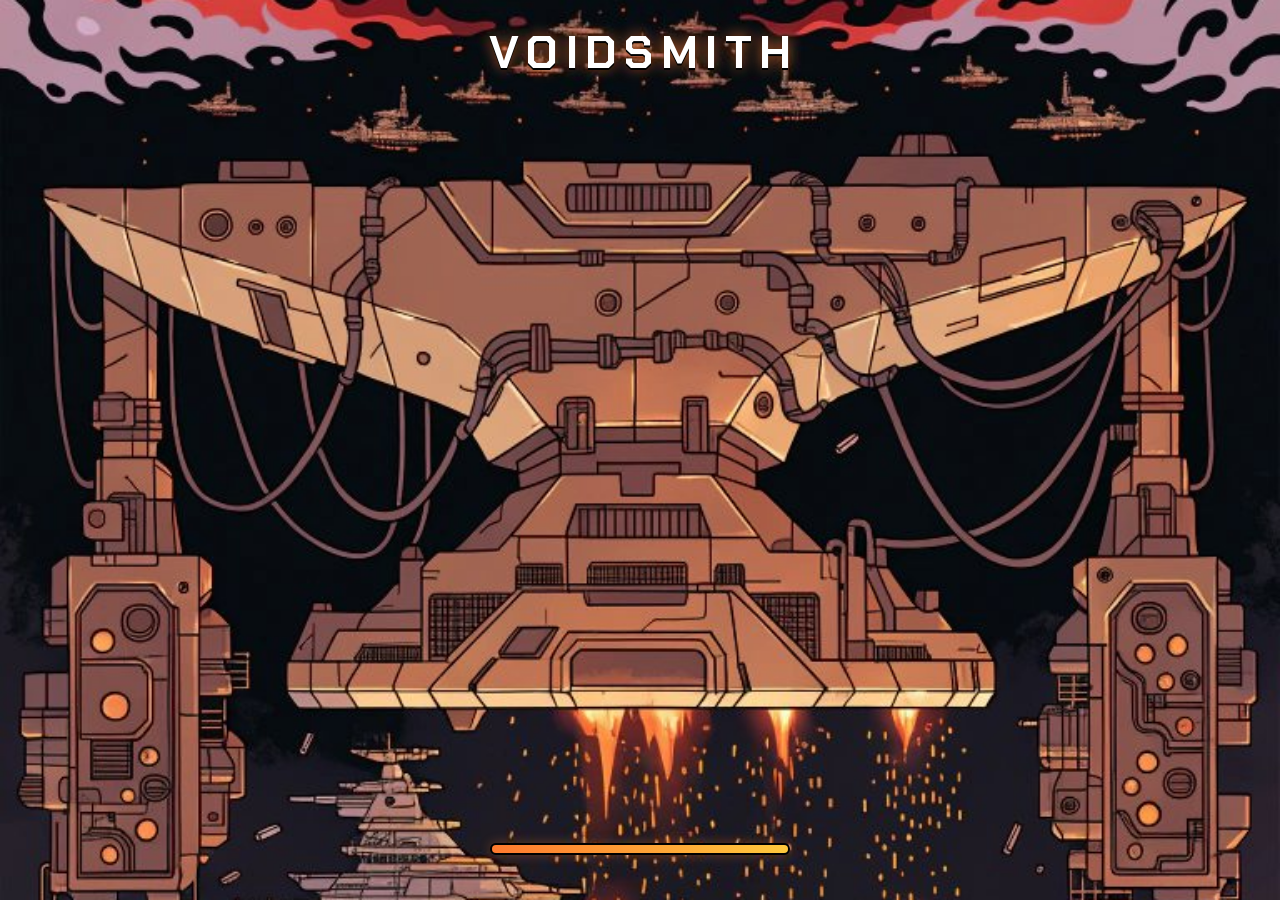
<file: index.html>
<!doctype html>
<html lang="en">
<head>
<meta charset="utf-8">
<meta name="viewport" content="width=device-width, initial-scale=1, maximum-scale=1, user-scalable=no, viewport-fit=cover">
<meta name="theme-color" content="#06080b">
<meta name="mobile-web-app-capable" content="yes">
<title>Voidsmith</title>
<link rel="manifest" href="manifest.json">
<link rel="icon" type="image/png" href="icons/favicon-64.png">
<link rel="apple-touch-icon" href="icons/apple-touch-icon.png">
<link rel="stylesheet" href="fonts.css">
<link rel="stylesheet" href="styles.css">
<link rel="stylesheet" href="theme.css">
<style>
#splash{position:fixed;inset:0;z-index:99999;background:#0b0810 url(assets/ui/loading.jpg) center/cover no-repeat;transition:opacity .5s ease;display:flex;flex-direction:column;align-items:center;justify-content:space-between;padding:calc(env(safe-area-inset-top) + 3.2vh) 0 calc(env(safe-area-inset-bottom) + 5vh)}
#splash.out{opacity:0;pointer-events:none}
#splash h1{margin:0;font:700 clamp(30px,10vw,46px)/1 'Chakra Petch',system-ui,sans-serif;letter-spacing:.16em;color:#fff;text-shadow:0 2px 0 #000,0 0 14px #ff7a2fcc,0 0 3px #000;padding-left:.16em}
#splash .ld{width:min(62vw,300px);height:12px;border-radius:7px;border:2px solid #000;background:#000a;overflow:hidden;box-shadow:0 0 12px #ff7a2f55}
#splash .ld i{display:block;height:100%;width:0;background:linear-gradient(90deg,#ff7a2f,#ffc83d);animation:ldfill 1.25s cubic-bezier(.3,.1,.3,1) forwards}
@keyframes ldfill{to{width:100%}}
</style>
</head>
<body>
<div id="splash" aria-hidden="true"><h1>VOIDSMITH</h1><div class="ld"><i></i></div></div>
<div id="app">
  <header>
    <button class="who" data-act="profile" data-v="main" aria-label="Profile"><div class="avatar" id="avatar"></div>
      <div class="wm"><div id="callsign" class="cs"></div><div class="pw"><svg viewBox="0 0 24 24" class="swd" aria-hidden="true"><rect x="5" y="10" width="14" height="10" rx="3.5" fill="#ffc83d"/><rect x="5.2" y="4.5" width="3.2" height="8" rx="1.6" fill="#ffc83d"/><rect x="8.9" y="3.5" width="3.2" height="9" rx="1.6" fill="#ffc83d"/><rect x="12.6" y="3.8" width="3.2" height="8.7" rx="1.6" fill="#ffc83d"/><rect x="16.2" y="5" width="3" height="7.5" rx="1.5" fill="#ffc83d"/></svg><span id="power">0</span></div></div></button>
    <div class="wallet">
      <div class="cur" data-coin="credits"><b id="credits">0</b></div>
      <div class="cur" data-coin="flux"><b id="flux">0</b></div>
      <div class="cur" data-coin="shards"><b id="shards">0</b></div>
      <span id="alloy" hidden></span><span id="rate" hidden></span>
    </div>
  </header>
  <main>
    <section id="tab-foundry" class="tab on"></section>
    <section id="tab-armory" class="tab"></section>
    <section id="tab-drones" class="tab"></section>
    <section id="tab-missions" class="tab"></section>
    <section id="tab-depot" class="tab"></section>
  </main>
  <div id="toast" class="toast" hidden></div>
  <nav>
    <button data-tab="foundry" class="on"><i>⚒</i><span>Forge</span><em class="dot" hidden></em></button>
    <button data-tab="missions"><i>✸</i><span>Battle</span><em class="dot" hidden></em></button>
    <button data-tab="armory"><i>▦</i><span>Lab</span><em class="dot" hidden></em></button>
    <button data-tab="drones"><i>✈</i><span>Drones</span></button>
    <button data-tab="depot"><i>$</i><span>Shop</span><em class="dot" hidden></em></button>
  </nav>
  <div id="modal" class="modal" hidden><div class="mbox" id="mbox"></div></div>
</div>
<script src="core.js"></script>
<script src="ship.js"></script>
<script src="persist.js"></script>
<script src="cloud.js"></script>
<script src="game.js"></script>
<script>if ('serviceWorker' in navigator) navigator.serviceWorker.register('sw.js', { updateViaCache: 'none' }).then(function (reg) { var chk = function () { try { reg.update(); } catch (e) {} }; document.addEventListener('visibilitychange', function () { if (!document.hidden) chk(); }); setInterval(chk, 300000); }).catch(function () {}); var had = !!navigator.serviceWorker.controller; navigator.serviceWorker.addEventListener('controllerchange', function () { if (had) location.reload(); });</script>
<script>(function(){var t0=Date.now(),sp=document.getElementById('splash');function hide(){if(!sp)return;sp.classList.add('out');setTimeout(function(){sp.remove()},600)}
function go(){setTimeout(hide,Math.max(0,1300-(Date.now()-t0)))}
if(document.readyState==='complete')go();else window.addEventListener('load',go);setTimeout(hide,6000)})()</script>
</body>
</html>
</file>
<file: fonts.css>
@font-face{font-family:'Chakra Petch';font-weight:500;font-style:normal;font-display:swap;src:url(fonts/chakra-500.woff2) format('woff2')}
@font-face{font-family:'Chakra Petch';font-weight:600;font-style:normal;font-display:swap;src:url(fonts/chakra-600.woff2) format('woff2')}
@font-face{font-family:'Chakra Petch';font-weight:700;font-style:normal;font-display:swap;src:url(fonts/chakra-700.woff2) format('woff2')}
</file>
<file: styles.css>
[hidden]{display:none!important}
:root{--bg:#06080b;--panel:#0d1218;--panel2:#121a22;--line:#1c2733;--fg:#dde5ee;--mute:#7b8a9a;--amber:#ff9a1f;--amber2:#b86a0c;--cyan:#35d0e0;--good:#5fdc8b;--bad:#ff6b5e;
  --sat:env(safe-area-inset-top,0px);--sab:env(safe-area-inset-bottom,0px)}
*{box-sizing:border-box;-webkit-tap-highlight-color:transparent}
html,body{margin:0;height:100%;background:var(--bg);color:var(--fg);font:15px/1.4 'Chakra Petch','Segoe UI',system-ui,sans-serif;overscroll-behavior:none}
#app{max-width:560px;margin:0 auto;height:100%;display:flex;flex-direction:column;position:relative}
.dim{color:var(--mute)}.tiny{font-size:11px;letter-spacing:.08em}
header{display:flex;justify-content:space-between;align-items:flex-end;padding:calc(var(--sat) + 10px) 16px 6px}
.game{font:700 20px/1 'Chakra Petch','Arial Narrow',sans-serif;letter-spacing:.22em;color:var(--amber)}
#callsign{font-size:12px;margin-top:3px}
.hr{text-align:right}#power{font:700 24px/1 'Chakra Petch',sans-serif;color:var(--cyan)}
.wallet{display:grid;grid-template-columns:1.2fr 1.4fr .9fr .9fr;gap:6px;padding:6px 12px 4px}.xp{display:flex;align-items:center;gap:10px;padding:2px 16px 8px}.xp .bar{flex:1;height:6px}.xp span{white-space:nowrap}
.cur{background:var(--panel);border:1px solid var(--line);border-radius:6px;padding:7px 10px;display:flex;flex-wrap:wrap;align-items:baseline;gap:2px 8px}
.cn{font-size:11px;letter-spacing:.14em;color:var(--mute);width:100%}.cur b{font:700 17px/1.1 'Chakra Petch',sans-serif}
main{flex:1;overflow:hidden;position:relative}
.tab{display:none;height:100%;overflow-y:auto;padding:6px 16px 20px;-webkit-overflow-scrolling:touch}.tab.on{display:block}
nav{display:grid;grid-template-columns:repeat(7,1fr);background:var(--panel);border-top:1px solid var(--line);padding-bottom:var(--sab)}
nav button{background:none;border:0;color:var(--mute);padding:9px 0 8px;font:600 9px 'Chakra Petch',sans-serif;letter-spacing:.02em;text-transform:uppercase;display:flex;flex-direction:column;align-items:center;gap:2px;cursor:pointer}
nav button i{font-style:normal;font-size:18px}nav button.on{color:var(--amber)}
h2{font:700 13px 'Chakra Petch',sans-serif;letter-spacing:.18em;text-transform:uppercase;color:var(--mute);margin:18px 0 8px}
.panel{background:var(--panel);border:1px solid var(--line);border-radius:8px;padding:12px}
.row{display:flex;gap:8px}.row>*{flex:1}
button.btn{font:700 14px 'Chakra Petch',sans-serif;letter-spacing:.08em;text-transform:uppercase;background:var(--panel2);color:var(--fg);border:1px solid var(--line);border-radius:6px;padding:11px 10px;cursor:pointer}
button.btn:disabled{opacity:.4;cursor:default}button.btn.pri{background:var(--amber);color:#160d00;border-color:var(--amber)}button.btn.bad{color:var(--bad)}
button.btn:focus-visible,nav button:focus-visible{outline:2px solid var(--cyan);outline-offset:2px}
/* forge */
.forgewrap{display:flex;flex-direction:column;align-items:center;gap:10px;padding:8px 0 4px}
.forge{width:172px;height:172px;border:0;background:none;position:relative;cursor:pointer;color:#160d00;font:800 22px 'Chakra Petch',sans-serif;letter-spacing:.14em;touch-action:manipulation}
.forge::before{content:"";position:absolute;inset:0;background:linear-gradient(160deg,#ffb54d,var(--amber) 55%,var(--amber2));clip-path:polygon(25% 3%,75% 3%,100% 50%,75% 97%,25% 97%,0 50%);transition:transform .08s,filter .2s}
.forge span,.forge small{position:relative;display:block}.forge small{font:600 12px 'Chakra Petch',sans-serif;letter-spacing:.06em;margin-top:2px}
.forge.hit::before{transform:scale(.93);filter:brightness(1.35)}.forge:disabled{filter:grayscale(.8) brightness(.55);cursor:default}
.forge:focus-visible{outline:2px solid var(--cyan);outline-offset:4px}
.glow{box-shadow:0 0 0 1px var(--tc,var(--line)) inset}
/* item card */
.item{background:var(--panel2);border:1px solid var(--tc,var(--line));border-left:4px solid var(--tc,var(--line));border-radius:8px;padding:10px 12px;display:flex;gap:12px;align-items:center}
.item .gl{font-size:28px;width:38px;text-align:center;color:var(--tc)}
.item .nm{font:700 16px 'Chakra Petch',sans-serif;color:var(--tc)}.item .sb{font-size:13px;color:var(--mute)}
.item .stat{margin-left:auto;text-align:right;font:700 18px 'Chakra Petch',sans-serif}
.up{color:var(--good);font-size:12px}.dn{color:var(--bad);font-size:12px}
.empty{border:1px dashed var(--line);border-left:4px dashed var(--line)}
.bar{height:8px;background:#0a0f14;border-radius:4px;overflow:hidden;border:1px solid var(--line)}.bar i{display:block;height:100%;background:var(--amber);width:0}
.odds{display:grid;grid-template-columns:86px 1fr 44px;gap:6px 8px;align-items:center;font-size:13px}
.odds .bar{height:6px}.odds .bar i{background:var(--tc)}
.odds .n{color:var(--tc);font-weight:600}.odds .p{text-align:right;color:var(--mute)}.odds .lock{color:#3d4957}
.kv{display:grid;grid-template-columns:1fr auto;gap:7px 12px}.kv span:nth-child(odd){color:var(--mute)}.kv span:nth-child(even){text-align:right;font-weight:600}
.slotrow{display:grid;grid-template-columns:34px 1fr auto;gap:10px;align-items:center;padding:9px 10px;margin-bottom:6px}
.stat3{display:grid;grid-template-columns:repeat(3,1fr);gap:8px;margin-bottom:8px}
.stat3 div{background:var(--panel);border:1px solid var(--line);border-radius:6px;padding:8px;text-align:center}.stat3 b{display:block;font:700 20px 'Chakra Petch',sans-serif}
.ship{display:block;margin:4px auto 8px;width:100%;max-width:300px;height:auto}
.toast{position:absolute;left:16px;right:16px;bottom:calc(64px + var(--sab));background:#18222c;border:1px solid var(--amber2);border-radius:8px;padding:10px 12px;font-size:14px;z-index:5;box-shadow:0 6px 20px #000a}
.modal{position:absolute;inset:0;background:#000b;display:flex;align-items:center;justify-content:center;padding:20px;z-index:9}
.mbox{background:var(--panel);border:1px solid var(--amber2);border-radius:10px;padding:18px;max-width:420px;width:100%}
.mbox h3{margin:0 0 8px;font:700 18px 'Chakra Petch',sans-serif;letter-spacing:.08em;color:var(--amber);text-transform:uppercase}
input[type=text],textarea{width:100%;background:#0a0f14;color:var(--fg);border:1px solid var(--line);border-radius:6px;padding:10px;font:14px 'Chakra Petch',system-ui,sans-serif}
textarea{height:90px;font-family:ui-monospace,Consolas,monospace;font-size:12px}
.tog{display:flex;justify-content:space-between;align-items:center;gap:12px;padding:10px 0;border-bottom:1px solid var(--line)}.tog:last-child{border:0}
.tog small{display:block;color:var(--mute)}
.sw{position:relative;width:46px;height:26px;flex:none}.sw input{position:absolute;inset:0;opacity:0;width:100%;height:100%;margin:0;cursor:pointer;z-index:2}
.sw i{position:absolute;inset:0;background:#1b2631;border-radius:13px;border:1px solid var(--line)}
.sw i::after{content:"";position:absolute;top:3px;left:3px;width:18px;height:18px;border-radius:50%;background:var(--mute);transition:.15s}
.sw input:checked+i{background:var(--amber2)}.sw input:checked+i::after{left:23px;background:#fff}.sw input:disabled+i{opacity:.4}
@media (prefers-reduced-motion:reduce){*{transition:none!important}}

.chip{display:inline-block;font:700 10px 'Chakra Petch',sans-serif;letter-spacing:.12em;padding:1px 6px;border-radius:3px;background:var(--cyan);color:#001418;margin-left:6px;vertical-align:middle}
button.item{width:100%;text-align:left;color:inherit;font:inherit;cursor:pointer}
.row3{display:grid;grid-template-columns:1.2fr 1fr 1fr;gap:8px;margin-top:8px}
.tierbox{margin-bottom:6px}.tierbox summary{cursor:pointer;display:grid;grid-template-columns:90px 1fr 44px;gap:8px;align-items:center;padding:6px 0;list-style:none;font-size:13px}
.tierbox summary::-webkit-details-marker{display:none}.tierbox .n{font-weight:700;color:var(--tc)}
.tierbox .bar i{background:var(--tc)}.tierbox ul{margin:4px 0 8px;padding:0;list-style:none;font-size:13px;columns:2;column-gap:12px}
.tierbox li{padding:2px 0}.tierbox li.no{color:#3d4957}.tierbox li.ok{color:var(--tc)}
.setrow{display:grid;grid-template-columns:90px 1fr 1fr;gap:8px;font-size:13px;padding:4px 0}.setrow.cur{background:#1a2430;border-radius:4px}

.arena{position:relative;overflow:hidden}
.secline{display:flex;justify-content:space-between;align-items:baseline;gap:8px}
.secline b{font:700 16px 'Chakra Petch',sans-serif;letter-spacing:.06em;text-transform:uppercase}
.stagebar{display:grid;grid-template-columns:44px 1fr 44px 44px;gap:8px;align-items:center;margin:8px 0 10px}
.stagebar .btn{padding:8px 0}.stagebar .sl{text-align:center;font:700 22px 'Chakra Petch',sans-serif}
.duel{display:grid;grid-template-columns:1fr 28px 1fr;gap:6px;align-items:center}
.vs{text-align:center;color:var(--mute);font:700 12px 'Chakra Petch',sans-serif;letter-spacing:.1em}
.side .who{font:700 14px 'Chakra Petch',sans-serif;margin-bottom:4px;overflow-wrap:anywhere}
.hp{height:12px;background:#0a0f14;border:1px solid var(--line);border-radius:3px;overflow:hidden}
.hp i{display:block;height:100%;width:100%;background:var(--good);transition:width .25s}
.hp.e i{background:var(--bad)}
.hpn{font-size:12px;color:var(--mute);margin-top:3px}
.foe{display:inline-block;font:700 10px 'Chakra Petch',sans-serif;letter-spacing:.1em;padding:1px 6px;border-radius:3px;border:1px solid var(--line);color:var(--mute);margin-bottom:4px}
.foe.boss{border-color:var(--amber);color:var(--amber)}
.fx{position:relative;height:46px}
.fnum{position:absolute;top:8px;font:800 20px 'Chakra Petch',sans-serif;animation:rise .9s ease-out forwards;pointer-events:none}
.fnum.p{left:calc(25% - 10px);color:var(--bad)}.fnum.e{left:calc(75% - 10px);color:var(--amber)}
.fnum.crit{font-size:26px}.fnum.big{color:var(--cyan);font-size:26px}
@keyframes rise{from{opacity:1;transform:translateY(10px)}to{opacity:0;transform:translateY(-14px)}}
.flog{font-size:13px;color:var(--mute);min-height:58px;line-height:1.35}
.flog b{color:var(--fg)}
.banner{font:700 15px 'Chakra Petch',sans-serif;letter-spacing:.06em;text-transform:uppercase;text-align:center;padding:6px;border-radius:4px;margin-top:6px}
.banner.win{background:#12301f;color:var(--good)}.banner.loss{background:#341613;color:var(--bad)}
.verdict{font:700 13px 'Chakra Petch',sans-serif;letter-spacing:.08em;text-transform:uppercase}
.secrow{display:grid;grid-template-columns:130px 1fr 40px;gap:8px;align-items:center;font-size:13px;padding:4px 0}
.secrow.cur .n{color:var(--amber)}.secrow .bar{height:6px}
@media (prefers-reduced-motion:reduce){.fnum{animation:none;opacity:0}}

.subs{font-size:12px;color:var(--cyan);margin-top:2px;overflow-wrap:anywhere}
.fnum.heal{color:var(--good)}.fnum.shield{color:var(--cyan)}.fnum.dodge{color:var(--mute);font-size:15px}
.rk{font:700 11px 'Chakra Petch',sans-serif;letter-spacing:.1em;text-transform:uppercase}
.wcard{display:grid;grid-template-columns:38px 1fr auto;gap:10px;align-items:center;background:var(--panel2);border:1px solid var(--line);border-left:4px solid var(--tc,var(--line));border-radius:8px;padding:10px 12px;margin-bottom:6px}
.wcard .gl{font-size:26px;text-align:center;color:var(--tc)}.wcard .nm{font:700 16px 'Chakra Petch',sans-serif}
.chips{display:flex;flex-wrap:wrap;gap:6px;margin:6px 0}.chipx{font-size:12px;border:1px solid var(--line);border-radius:4px;padding:2px 7px;color:var(--tc,var(--mute))}
.fgrid{display:grid;grid-template-columns:1fr 1fr;gap:4px 10px}.fgrid label{display:flex;gap:8px;align-items:center;font-size:13px;padding:4px 0}
select{background:#0a0f14;color:var(--fg);border:1px solid var(--line);border-radius:6px;padding:8px;font:14px 'Chakra Petch',sans-serif}

.battle{text-align:center;margin:4px 0 8px}.battle .sl{font:700 22px 'Chakra Petch',sans-serif}
.gear8{display:grid;grid-template-columns:repeat(4,1fr);gap:6px;margin:8px 0 12px}
.tile{display:flex;flex-direction:column;align-items:center;gap:1px;padding:8px 2px;background:var(--panel);border:1px solid var(--tc,var(--line));border-radius:6px;color:var(--fg);font:inherit;min-width:0}
.tile .g{font-size:20px;color:var(--tc,var(--mute))}.tile .t{font-size:11px;color:var(--tc,var(--mute));font-weight:700}.tile .l{font-size:11px;color:var(--mute)}.tile.empty{border-style:dashed;opacity:.6}

nav button{position:relative}.dot{position:absolute;top:6px;right:calc(50% - 20px);width:9px;height:9px;border-radius:50%;background:var(--bad);border:2px solid #0b0f14;font-style:normal}.dot[hidden]{display:none}
.adbox{text-align:center}.adbox .adscreen{margin:12px 0;padding:28px 10px;border:1px dashed var(--line);border-radius:8px;background:repeating-linear-gradient(45deg,#0d131a,#0d131a 10px,#10171f 10px,#10171f 20px);color:var(--mute)}
.adbox .adscreen b{display:block;font:700 28px 'Chakra Petch',sans-serif;color:var(--fg)}
.tag{display:inline-block;font-size:11px;font-weight:700;letter-spacing:.08em;color:#0b0f14;background:var(--amber);padding:2px 6px;border-radius:4px;margin-left:6px}

/* ---- v17 visual pass ---- */
header{align-items:center;padding:calc(var(--sat) + 8px) 12px 4px;gap:10px}
.who{display:flex;align-items:center;gap:10px;min-width:0;flex:1}
.avatar{width:40px;height:40px;border-radius:50%;border:2px solid var(--amber);flex:none;overflow:hidden}.avatar svg{display:block;width:100%;height:100%}
.wm{min-width:0;flex:1}.cs{font:700 15px/1.1 'Chakra Petch',sans-serif}
.xp{padding:2px 0 0;gap:8px}.xp .bar{height:5px}.xp span{font-size:10px}
.hr{display:flex;align-items:center;gap:5px}.swd{width:20px;height:20px}#power{font:800 22px/1 'Chakra Petch',sans-serif;color:var(--amber)}
.wallet{display:grid;grid-template-columns:repeat(4,1fr);gap:6px;padding:4px 12px 6px}
.cur{display:flex;align-items:center;gap:6px;flex-wrap:nowrap;border-radius:14px;padding:4px 9px;background:#0b1117}
.cur b{font:700 14px/1 'Chakra Petch',sans-serif;overflow:hidden;text-overflow:ellipsis}.coin{width:16px;height:16px;flex:none}
nav{background:#0b1117}nav button{font-size:9px;padding:7px 0 6px}nav button i svg{width:26px;height:26px;display:block}
#tab-foundry{padding:0}
.scene{position:relative;height:min(36vh,320px);min-height:230px;overflow:hidden;--hue:0deg;border-bottom:2px solid #000}
.sky{position:absolute;inset:0;background:radial-gradient(circle at 70% 25%,#ffb36b55,transparent 45%),linear-gradient(#150a26,#3a1a2e 55%,#7a3a24);filter:hue-rotate(var(--hue))}
.sky::after{content:"";position:absolute;inset:0;background-image:radial-gradient(1px 1px at 10% 20%,#fff9,transparent),radial-gradient(1px 1px at 30% 60%,#fff8,transparent),radial-gradient(1.5px 1.5px at 55% 15%,#fff,transparent),radial-gradient(1px 1px at 80% 45%,#fff9,transparent),radial-gradient(1px 1px at 92% 12%,#fff8,transparent),radial-gradient(1px 1px at 18% 85%,#fff6,transparent)}
.planet{position:absolute;right:-30px;top:40px;width:150px;height:150px;border-radius:50%;background:radial-gradient(circle at 35% 30%,#c47a52,#5a2a24 70%);filter:hue-rotate(var(--hue));opacity:.85}
.gnd{position:absolute;left:0;right:0;bottom:0;height:34%;background:linear-gradient(#241626,#0c0710);clip-path:polygon(0 30%,8% 10%,16% 26%,26% 6%,38% 24%,50% 12%,62% 28%,74% 8%,86% 22%,100% 10%,100% 100%,0 100%);filter:hue-rotate(var(--hue))}
.stagetop{position:absolute;top:10px;left:0;right:0;text-align:center;z-index:3}
.stagetop .sl{font:800 26px/1 'Chakra Petch',sans-serif;text-shadow:0 2px 0 #000,0 0 8px #000a}
.pips{display:flex;justify-content:center;gap:5px;margin-top:6px}.pips i{width:10px;height:10px;border-radius:50%;background:#0008;border:2px solid #fff6}.pips i.d{background:var(--good);border-color:var(--good)}.pips i.c{background:var(--amber);border-color:#fff}.pips i.b{border-radius:3px;border-color:var(--bad)}
.rw{position:absolute;top:12px;right:10px;z-index:3;display:flex;align-items:center;gap:4px;font:700 13px 'Chakra Petch',sans-serif;background:#0009;border-radius:12px;padding:3px 8px}.rw .coin{width:14px;height:14px}.rc{color:var(--cyan)}
.unit{position:absolute;bottom:14%;width:42%;z-index:2}.unit .sh{display:block;width:100%;height:auto;filter:drop-shadow(0 6px 6px #000a)}
.unit.pl{left:3%}.unit.en{right:3%}.unit.en .sh{transform:scaleX(-1)}.unit.en .sh.boss{transform:scaleX(-1) scale(1.18)}.unit.en #eart{margin-top:0}
.unit.pl .sh{animation:bob 2.4s ease-in-out infinite}.unit.en .sh{animation:bobe 2.9s ease-in-out infinite}
@keyframes bob{50%{transform:translateY(-5px)}}@keyframes bobe{50%{transform:scaleX(-1) translateY(-4px)}}
.flame{animation:fl .15s steps(2) infinite}@keyframes fl{50%{opacity:.5}}
.unit .hp{position:relative;height:14px;border-radius:7px;border:2px solid #000;background:#000a;overflow:hidden;margin-bottom:4px}.unit .hp i{border-radius:0}
.unit .hp span{position:absolute;inset:0;text-align:center;font:700 10px/10px 'Chakra Petch',sans-serif;color:#fff;text-shadow:0 1px 1px #000}
.ename{font:700 12px 'Chakra Petch',sans-serif;text-align:right;text-shadow:0 1px 2px #000;margin-bottom:2px}
.unit.hit .sh{animation:shake .22s}@keyframes shake{25%{transform:translateX(-6px)}75%{transform:translateX(6px)}}
.unit.en.hit .sh{animation:shakee .22s}@keyframes shakee{25%{transform:scaleX(-1) translateX(-6px)}75%{transform:scaleX(-1) translateX(6px)}}
.unit.dead{opacity:.15;filter:grayscale(1);transition:opacity .8s}
.fx{position:absolute;inset:0;z-index:4;pointer-events:none}
.fnum{top:42%;font:800 22px 'Chakra Petch',sans-serif;text-shadow:0 2px 0 #000}
.fnum.p{left:18%}.fnum.e{left:auto;right:18%}
.beam{position:absolute;top:56%;height:5px;border-radius:3px;background:linear-gradient(90deg,#fff,#ffb347);box-shadow:0 0 10px #ffb347;animation:zap .25s ease-out forwards}
.beam.p{left:34%;width:34%;transform-origin:left}.beam.e{left:34%;width:34%;transform-origin:right;background:linear-gradient(90deg,#ff6b5e,#fff);box-shadow:0 0 10px #ff6b5e}
.beam.c{background:linear-gradient(90deg,#fff,#7ee7ff);box-shadow:0 0 10px #7ee7ff;top:48%;height:3px}.beam.big{height:10px;top:54%}
@keyframes zap{from{opacity:1;transform:scaleX(.1)}60%{opacity:1;transform:scaleX(1)}to{opacity:0;transform:scaleX(1)}}
#banner{position:absolute;left:0;right:0;top:36%;z-index:5;text-align:center}
.banner{display:inline-block;margin:0;font:900 30px 'Chakra Petch',sans-serif;letter-spacing:.12em;text-shadow:0 3px 0 #000;background:none;padding:0}.banner small{display:block;font:700 14px 'Chakra Petch',sans-serif;letter-spacing:.04em}
.banner.win{color:#ffd54a}.banner.loss{color:var(--bad)}.banner.idle{font-size:18px;color:#fff;background:#000a;padding:6px 14px;border-radius:14px;letter-spacing:.06em}
.gear5{display:grid;grid-template-columns:repeat(5,1fr);gap:7px;padding:10px 10px 6px}
.tile{position:relative;aspect-ratio:1;padding:0;border:2px solid var(--tc,#26323f);border-radius:8px;background:linear-gradient(160deg,color-mix(in srgb,var(--tc,#26323f) 70%,#000),color-mix(in srgb,var(--tc,#26323f) 28%,#000));box-shadow:inset 0 0 0 2px #0004;color:#fff;display:block}
.tile .ico{position:absolute;inset:12% 12% 28%;width:76%;height:60%}
.tile .lv{position:absolute;left:0;right:0;bottom:3px;text-align:center;font:800 13px/1 'Chakra Petch',sans-serif;text-shadow:0 1px 0 #000,0 0 3px #000,1px 0 0 #000,-1px 0 0 #000}
.tile.empty{background:#0b1117;border:2px dashed #1f2b37;opacity:1;box-shadow:none}.tile.empty .ico{opacity:.18;inset:18%;height:64%}
.tile.wingtile{grid-column:span 2;aspect-ratio:auto;--tc:#3fbf7a;display:flex;align-items:center;justify-content:center;gap:10px;font-size:26px}
.wingtile .plus{font-size:34px;opacity:.7}.tile.big{width:64px;flex:none}
.pend{display:flex;align-items:center;gap:10px;margin:2px 10px 6px;padding:8px;background:#0d151d;border:2px solid var(--tc);border-radius:10px}
.pinfo{flex:1;min-width:0}.pn{font:700 13px 'Chakra Petch',sans-serif;color:var(--tc);overflow:hidden;text-overflow:ellipsis;white-space:nowrap}.pst{font:800 18px 'Chakra Petch',sans-serif}.pd{font-size:13px;font-weight:700}
.pbtn{display:flex;flex-direction:column;gap:5px;width:112px}.btn.sm{padding:7px 6px;font-size:13px}.pbtn .row{gap:5px}
.forgerow{display:flex;align-items:flex-end;gap:12px;padding:8px 12px 14px}
.anvil{flex:1;background:none;border:0;padding:0;color:#fff;cursor:pointer;touch-action:manipulation;position:relative}.anvil svg{width:100%;max-width:170px;display:block;margin:0 auto;transition:transform .08s}
.anvil.hit svg{transform:scale(.93)}.anvil:disabled{filter:grayscale(.9) brightness(.6)}
.anvil .ac{display:flex;align-items:center;justify-content:center;gap:6px;margin:2px auto 0;width:max-content;background:#0b1117;border:1px solid var(--line);border-radius:12px;padding:3px 12px;font:800 17px 'Chakra Petch',sans-serif}
.fcol{width:44%;display:flex;flex-direction:column;gap:6px;align-items:stretch;position:relative}
.ftime{text-align:center;font:700 13px 'Chakra Petch',sans-serif;color:var(--amber);min-height:15px}
.fbtn{position:relative;background:linear-gradient(#3aa0ff,#1c63c9);border:2px solid #0a2a5c;border-bottom-width:5px;border-radius:12px;color:#fff;padding:8px 6px;font:inherit;cursor:pointer;text-shadow:0 1px 0 #0008}
.fbtn small{display:block;font:700 12px 'Chakra Petch',sans-serif;opacity:.9}.fbtn b{font:800 22px/1.1 'Chakra Petch',sans-serif}
.fbtn .dot{top:-6px;right:-6px;left:auto}
.forge.hit::before{}
.fx{height:auto}

/* ---- v19: vibrant, fixed-size pages ---- */
:root{--bg:#171a52;--panel:#232a78;--panel2:#2d3694;--line:#4a58d6;--fg:#fff;--mute:#b3bcff;--amber:#ffc83d;--amber2:#c98a00;--cyan:#35f0ff;--good:#43e88a;--bad:#ff5a6a}
html,body{background:#12154a}
#app{background:linear-gradient(#1c2166,#12154a)}
header{position:relative;z-index:6;padding:calc(var(--sat) + 6px) 8px 4px;gap:6px;background:#0f1340}
.onfoundry header{position:absolute;top:0;left:0;right:0;background:linear-gradient(#000a,transparent)}
.avatar{width:36px;height:36px;border:2px solid var(--amber);background:#2b3190}
.wm{flex:none}.cs{font:800 13px/1.1 'Chakra Petch',sans-serif;text-shadow:0 1px 2px #000}
.pw{display:flex;align-items:center;gap:3px}.swd{width:15px;height:15px}#power{font:800 15px/1 'Chakra Petch',sans-serif;color:var(--amber);text-shadow:0 1px 2px #000}
.who{flex:1}
.wallet{display:flex;gap:5px;padding:0}
.cur{background:#000a;border:1px solid #fff3;border-radius:12px;padding:3px 8px;gap:4px}
.cur b{font:800 12px/1 'Chakra Petch',sans-serif}.coin{width:14px;height:14px}
.cur[data-coin=credits]{min-width:70px}
main{overflow:hidden}
.tab{padding:10px 14px 14px}
#tab-foundry{padding:0;overflow:hidden}#tab-foundry.on{display:flex;flex-direction:column}
#arenaWrap{flex:1;min-height:0}
#foundryRest{position:relative;flex:none;background:linear-gradient(#3a3fc0,#1e2380);border-top:3px solid #7d8cff;padding-bottom:4px}
.scene{height:100%;min-height:0;border:0}
.sky{background:radial-gradient(circle at 72% 30%,#ffe27a88,transparent 40%),linear-gradient(#2a46d8,#b23ad6 58%,#ff8f45)}
.planet{background:radial-gradient(circle at 35% 30%,#7dffd6,#1aa38f 70%);opacity:.9;top:60px}
.gnd{background:linear-gradient(#3a1a7a,#1a0a45);border-top:0;height:36%}
.stagetop{top:46px}.rw{top:50px}
.stagetop .sl{font-size:24px}
.unit{bottom:17%}
.xpr{display:flex;align-items:center;gap:8px;padding:5px 10px 0;font:800 12px 'Chakra Petch',sans-serif}.xpr .bar{flex:1;height:10px;background:#0a0d40;border:2px solid #0a0d40;border-radius:6px}.xpr .bar i{background:linear-gradient(#5ad0ff,#1c8cff)}
.gear5{padding:7px 8px 4px;gap:6px}
.tile{border:3px solid #0a0d40;border-radius:10px;background:linear-gradient(160deg,color-mix(in srgb,var(--tc,#7d8cff) 90%,#fff),color-mix(in srgb,var(--tc,#7d8cff) 75%,#000));box-shadow:inset 0 0 0 2px #fff5,0 2px 0 #0a0d40}
.tile .ico{filter:drop-shadow(0 2px 0 #0007)}
.tile.empty{background:#ffffff14;border:3px dashed #7d8cff66;box-shadow:none}
.tile.empty .ico{opacity:.35}
.tile.wingtile{--tc:#35d98a}
.forgerow{padding:2px 10px 6px;gap:10px;align-items:center}
.anvil svg{max-width:120px}
.anvil:not(:disabled) svg{filter:drop-shadow(0 0 10px #ffb347)}
.anvil .ac{background:#0a0d40;border:2px solid #7d8cff;font-size:15px;padding:2px 10px}
.fcol{width:52%;gap:5px}
.fbtn{background:linear-gradient(#59b6ff,#1f6fe0);border:3px solid #0a0d40;border-bottom-width:5px;padding:5px}.fbtn b{font-size:19px}.fbtn small{font-size:11px}
.btn.sm{background:linear-gradient(#5ff08f,#1fb35a);border:3px solid #0a0d40;border-bottom-width:4px;color:#052a14;padding:5px;font-size:13px}.btn.sm:disabled{filter:grayscale(1);opacity:.5}
.ftime{min-height:0;height:0;position:absolute;top:-16px;right:0;left:0}
#bay{position:absolute;left:0;right:0;bottom:100%;z-index:5}
.pend{background:linear-gradient(#2b3190,#1b1f6a);border:3px solid var(--tc);box-shadow:0 -4px 14px #000a;margin:0 8px 8px}
nav{background:#0f1340;border-top:3px solid #4a58d6}
nav button{color:#8d99f5;font-size:9px}nav button.on{color:var(--amber);background:linear-gradient(#ffffff22,transparent)}
.panel,.item,.wcard,.cur{background-color:var(--panel)}

/* ---- v20: one-screen icon pages ---- */
html,body,#app{-webkit-user-select:none;user-select:none;-webkit-touch-callout:none}
input,textarea{-webkit-user-select:text;user-select:text}
.tab{padding:0;overflow:hidden}
#tab-ship.on,#tab-missions.on,#tab-wing.on,#tab-armory.on,#tab-depot.on,#tab-more.on{display:flex;flex-direction:column}
.pg{flex:1;min-height:0;display:flex;flex-direction:column;gap:8px;padding:8px 10px 6px}
.pg .scroll{flex:1;min-height:0;overflow-y:auto}
.pic{width:22px;height:22px;display:inline-block;vertical-align:middle;flex:none}
.info{width:22px;height:22px;border-radius:50%;border:2px solid #fff9;background:#0008;color:#fff;font:800 12px/1 'Chakra Petch',sans-serif;padding:0;flex:none;cursor:pointer}
.bar.xl{position:relative;height:18px;border:2px solid #0a0d40;background:#0a0d40;border-radius:9px;flex:1}.bar.xl i{background:linear-gradient(#5ad0ff,#1c8cff);border-radius:0}
.bar.xl span{position:absolute;inset:0;text-align:center;font:800 11px/14px 'Chakra Petch',sans-serif;text-shadow:0 1px 1px #000}
.xpr .bar.xl{height:16px}.xpr .info{width:20px;height:20px}
.mbox{max-height:88%;overflow-y:auto;border-color:#7d8cff;background:linear-gradient(#2b3190,#1b1f6a)}
.mbox h3{margin:0 0 8px}
.sh-h{display:flex;align-items:center;gap:10px;margin-bottom:10px;font:800 18px 'Chakra Petch',sans-serif}.sh-h .info{margin-left:auto}
.sh-row{display:flex;justify-content:space-between;align-items:center;margin:8px 0}.mcount{display:flex;align-items:center;gap:5px;font:800 15px 'Chakra Petch',sans-serif}
.pp{display:inline-flex;gap:4px}.pp i{width:9px;height:9px;border-radius:50%;background:#0a0d4088;border:2px solid #fff5}.pp i.on{background:var(--amber);border-color:#fff}
.btn{border:3px solid #0a0d40;border-bottom-width:5px;background:linear-gradient(#4350c8,#2b3190);color:#fff;border-radius:12px;display:flex;align-items:center;justify-content:center;gap:5px}
.btn.pri{background:linear-gradient(#ffd54a,#ff9a1f);color:#3a1d00}.btn.bad{background:linear-gradient(#ff7a85,#d3303f)}
.btn:disabled{filter:grayscale(1);opacity:.45}
.btn .coin{width:15px;height:15px}
/* missions */
.trow{display:flex;align-items:center;gap:8px}.tk{display:flex;gap:4px}.tkt{color:#ffffff33}.tkt.on{color:#ffc83d}.tkt .pic{width:30px;height:30px}
.tkn{font:800 15px 'Chakra Petch',sans-serif;flex:1}.vid{padding:5px 9px!important;color:#052a14!important}
.dgrid{display:grid;grid-template-columns:repeat(3,1fr);gap:8px;flex:1;min-height:0}
.dcard{position:relative;display:flex;flex-direction:column;align-items:center;gap:4px;padding:10px 6px;border:3px solid #0a0d40;border-radius:14px;background:linear-gradient(#4a58d6,#252b84);text-align:center;min-height:0}
.dc-alloy{background:linear-gradient(#ff9a4a,#9a3c14)}.dc-shards{background:linear-gradient(#b57bff,#4a2a9a)}.dc-cores{background:linear-gradient(#35d0e0,#146a8a)}
.dic{width:52px;height:52px;border-radius:50%;background:#0006;display:flex;align-items:center;justify-content:center}.dic .coin{width:32px;height:32px}
.dnm{font:800 12px 'Chakra Petch',sans-serif;line-height:1.1}.dst{font:900 24px 'Chakra Petch',sans-serif;text-shadow:0 2px 0 #0008}.drw{font:700 11px 'Chakra Petch',sans-serif;background:#0006;border-radius:8px;padding:2px 6px}
.wc{position:absolute;top:6px;right:8px;font:800 11px 'Chakra Petch',sans-serif;text-shadow:0 1px 1px #000}
.dbt{display:flex;flex-direction:column;gap:6px;width:100%;margin-top:auto}.dbt .btn{padding:7px 0}.dbt .pic{width:24px;height:24px}.lockd{color:#fff8;padding:20px 0}
.dinfo{display:flex;justify-content:flex-end;margin:-4px 2px -2px}
.mtiles{display:grid;grid-template-columns:repeat(4,1fr);gap:8px}
.mt{display:flex;flex-direction:column;align-items:center;gap:5px;padding:10px 6px;border:3px solid #0a0d40;border-radius:14px;background:linear-gradient(#3a46c0,#222880);color:#fff;font:inherit;cursor:pointer}
.mt .pic{width:34px;height:34px}.mt b{font:800 13px 'Chakra Petch',sans-serif}.mt .bar{width:100%;height:7px}.mt.hot{box-shadow:0 0 0 3px var(--amber),0 0 14px var(--amber)}
.opp{display:flex;align-items:center;gap:10px;background:#0a0d4066;border-radius:12px;padding:8px;margin-bottom:8px}
.oav{width:62px;height:40px;flex:none}.oav svg{width:100%;height:100%}.oav.sq{width:44px;height:44px;display:flex;align-items:center;justify-content:center;background:#0006;border-radius:10px}.oav.sq .coin,.oav.sq .pic{width:28px;height:28px}
.oi{flex:1;display:flex;flex-direction:column;gap:3px;font:800 14px 'Chakra Petch',sans-serif}.oi span{font-size:12px;color:var(--mute)}
.go{width:56px}.chests{display:grid;grid-template-columns:repeat(4,1fr);gap:8px;margin-top:10px}
.chb{display:flex;flex-direction:column;align-items:center;gap:3px;padding:8px 2px;border:3px solid #0a0d40;border-radius:12px;background:#0a0d4088;color:#fff;font:800 12px 'Chakra Petch',sans-serif}.chb .pic{width:36px;height:36px}.chb.hot{background:linear-gradient(#ffd54a,#ff9a1f);color:#3a1d00;animation:pulse 1s infinite}.chb.done{opacity:.4}
@keyframes pulse{50%{transform:scale(1.07)}}
.res{text-align:center;font:900 34px 'Chakra Petch',sans-serif;text-shadow:0 3px 0 #000}.res.w{color:#ffd54a}.res.l{color:var(--bad)}
/* ship */
.shiphero{position:relative;height:30%;min-height:130px;flex:none;border-radius:14px;overflow:hidden;background:linear-gradient(#2a46d8,#b23ad6 70%,#ff8f45);border:3px solid #0a0d40;display:flex;align-items:center;justify-content:center}
.shiphero svg.sh{width:70%;max-height:90%;filter:drop-shadow(0 8px 8px #0009);animation:bob 2.4s ease-in-out infinite}
.rankbadge{position:absolute;left:8px;top:8px;display:flex;align-items:center;gap:5px;background:#000a;border-radius:12px;padding:3px 10px;color:var(--amber);font:800 13px 'Chakra Petch',sans-serif}
.stat3{display:grid;grid-template-columns:repeat(3,1fr);gap:8px;margin:0}.stat3 div{display:flex;align-items:center;justify-content:center;gap:8px;background:#0a0d4088;border:2px solid #0a0d40;border-radius:12px;padding:6px}.stat3 .ico{width:28px;height:28px;filter:none}.stat3 b{font:800 17px 'Chakra Petch',sans-serif}.pw2 .pic{width:26px;height:26px;color:var(--amber)}
.cmdrow{display:flex;align-items:center;gap:8px}.lvbig{font:900 22px 'Chakra Petch',sans-serif;text-shadow:0 2px 0 #000}
.promo{display:flex;align-items:center;gap:8px;background:#0a0d4088;border-radius:12px;padding:8px}.promo.hot{box-shadow:0 0 0 2px var(--amber)}.pq{flex:1;display:flex;flex-direction:column;gap:2px;font:700 11px 'Chakra Petch',sans-serif}.pq .ok{color:var(--good)}.pq b{color:var(--mute)}
.rhead{display:flex;align-items:center;gap:6px;font:800 16px 'Chakra Petch',sans-serif}.rhead .info{margin-left:auto}
.rgrid{display:grid;grid-template-columns:repeat(4,1fr);gap:7px;flex:1;min-height:0;align-content:start}
.rnode{display:flex;flex-direction:column;align-items:center;gap:2px;padding:6px 2px;border:3px solid #0a0d40;border-radius:12px;background:linear-gradient(#3a46c0,#222880);color:#fff;font:inherit}.rnode.can{background:linear-gradient(#5ff08f,#1fb35a);color:#052a14}
.ri .coin,.ri .pic,.ri .ico{width:30px;height:30px}.ri .ico{filter:none}.rl{font:800 12px 'Chakra Petch',sans-serif}.rc2{display:flex;align-items:center;gap:3px;font:800 12px 'Chakra Petch',sans-serif}.rc2 .coin{width:12px;height:12px}
/* wing */
.wslots{display:grid;grid-template-columns:repeat(3,1fr);gap:10px;flex:none}.tile.wt{aspect-ratio:1;display:block}.tile.wt .ico{inset:12% 12% 30%}
.wslots .tile{aspect-ratio:1.1}.tile.empty .ghost{position:absolute;inset:30%;width:40%;height:40%;color:#fff4}
.bay{background:#0a0d4088;border-radius:14px;padding:8px;display:flex;flex-direction:column;gap:8px}
.baytop{display:flex;align-items:center;gap:8px}.cores{display:flex;align-items:center;gap:5px;font:800 17px 'Chakra Petch',sans-serif}.cores .coin{width:20px;height:20px}.baylv{font:800 13px 'Chakra Petch',sans-serif}.baytop .bar{flex:1;height:10px}
.big2{padding:9px 4px;font:800 16px 'Chakra Petch',sans-serif}.got{display:flex;gap:4px;flex-wrap:wrap}.got span{width:34px;height:34px;border:2px solid var(--tc);border-radius:8px;background:#0006}.got .ico{width:100%;height:100%;filter:none}
.hanghd{display:flex;align-items:center;justify-content:space-between}.hang{display:grid;grid-template-columns:repeat(4,1fr);gap:7px}
.cnt{position:absolute;right:4px;top:3px;font:800 12px 'Chakra Petch',sans-serif;text-shadow:0 1px 1px #000}.fz{position:absolute;left:3px;top:3px;color:#fff}.fz .pic{width:16px;height:16px}
/* armory */
.seg{display:flex;gap:8px;align-items:center}.seg button{flex:1;display:flex;align-items:center;justify-content:center;gap:6px;padding:8px;border:3px solid #0a0d40;border-radius:12px;background:#0a0d4088;color:#aab;font:800 14px 'Chakra Petch',sans-serif}.seg button.on{background:linear-gradient(#5a68e8,#2f3aa8);color:#fff}
.holdg{display:grid;grid-template-columns:repeat(5,1fr);gap:6px}.holdg .tile{aspect-ratio:1}
.codex{display:flex;flex-direction:column;gap:8px;flex:1;justify-content:space-around}
.crow{display:flex;align-items:center;gap:8px;border:3px solid var(--tc);border-radius:12px;padding:6px;background:linear-gradient(90deg,color-mix(in srgb,var(--tc) 35%,#0a0d40),#0a0d4099)}.crow.cur{box-shadow:0 0 0 2px #fff,0 0 12px var(--tc)}
.cmini{display:grid;grid-template-columns:repeat(8,1fr);gap:3px;flex:1}.cmini span{aspect-ratio:1;border-radius:5px;background:#0006;opacity:.3;display:block}.cmini span.got{background:var(--tc);opacity:1}.cmini .ico{width:100%;height:100%;filter:none;padding:2px}
.cset{font:800 11px 'Chakra Petch',sans-serif;width:54px;text-align:right;line-height:1.3}.cset b{display:inline-block;background:#0008;border-radius:4px;padding:0 4px;margin:0 3px 0 0;font-size:10px}
/* depot */
.dep-top{display:flex;gap:8px;align-items:stretch}.gift{flex:1;display:flex;align-items:center;justify-content:center;gap:8px;padding:12px;border:3px solid #0a0d40;border-bottom-width:5px;border-radius:14px;background:linear-gradient(#ffd54a,#ff9a1f);color:#3a1d00;font:800 18px 'Chakra Petch',sans-serif}.gift .pic{width:34px;height:34px}.gift.noads{background:linear-gradient(#b57bff,#6a35c8);color:#fff}.gift.done{filter:grayscale(1);opacity:.5}.dep-top .info{align-self:center}
.dgrid2{display:grid;grid-template-columns:repeat(3,1fr);gap:8px;flex:1;min-height:0}
.deal{display:flex;flex-direction:column;align-items:center;justify-content:space-between;gap:6px;padding:10px 4px;border:3px solid #0a0d40;border-radius:14px;background:linear-gradient(#4a58d6,#252b84);color:#fff;font:800 12px 'Chakra Petch',sans-serif;text-align:center}
.dic2 .coin,.dic2 .pic{width:40px;height:40px}.price{display:flex;align-items:center;gap:4px;background:#0008;border-radius:10px;padding:3px 10px;font-size:14px}.price .coin{width:15px;height:15px}.deal.done{opacity:.4}
.adrow{display:grid;grid-template-columns:repeat(5,1fr);gap:6px}.adt{position:relative;display:flex;flex-direction:column;align-items:center;gap:4px;padding:8px 2px;border:3px solid #0a0d40;border-radius:12px;background:linear-gradient(#5ff08f,#1fb35a);color:#052a14}.adt .coin,.adt>.pic{width:26px;height:26px}.adt .vi{position:absolute;right:2px;top:2px;width:15px;height:15px}.adt small{font:800 10px 'Chakra Petch',sans-serif}
.adt:disabled{filter:grayscale(1);opacity:.45}
.adscreen{margin:12px 0;padding:34px 10px;text-align:center;border-radius:12px;background:repeating-linear-gradient(45deg,#10143f,#10143f 10px,#161b55 10px,#161b55 20px)}.adscreen b{display:block;font:900 44px 'Chakra Petch',sans-serif}
/* more */
.moregrid{display:grid;grid-template-columns:repeat(2,1fr);gap:12px;flex:1;align-content:center}
.mbtn{display:flex;flex-direction:column;align-items:center;gap:8px;padding:22px 6px;border:3px solid #0a0d40;border-bottom-width:6px;border-radius:16px;background:linear-gradient(#4a58d6,#252b84);color:#fff;font:800 15px 'Chakra Petch',sans-serif}.mbtn .pic{width:42px;height:42px}.mbtn.bad{background:linear-gradient(#ff7a85,#8a1f2b)}
.pst{font:800 20px 'Chakra Petch',sans-serif}.tile.big{width:72px;aspect-ratio:1;flex:none}
.sb{font-size:14px}.chipx{border:2px solid var(--tc);color:#fff;font-weight:700}
.dgrid{flex:1.3}.mtiles{flex:1;min-height:0}.mt{justify-content:center}.mt .pic{width:48px;height:48px}.mt b{font-size:15px}
.dic{width:66px;height:66px}.dic .coin{width:40px;height:40px}.dst{font-size:30px}.dnm{font-size:13px}.drw{font-size:12px}
.dcard{justify-content:flex-start;gap:6px}.rgrid{flex:none}
.wslots .tile{aspect-ratio:1.3}
.seg .info{flex:none;width:24px;height:24px;padding:0;border-radius:50%;border:2px solid #fff9;background:#0008;color:#fff;display:block}
.dgrid2{grid-template-columns:repeat(2,1fr);grid-template-rows:repeat(2,1fr)}.deal{flex-direction:row;justify-content:space-around;padding:6px}.deal b{flex:1;font-size:13px}.deal .dic2{display:block}.price{flex:none}
.deal{flex-wrap:wrap}.dic2 .coin,.dic2 .pic{width:34px;height:34px}
.dgrid2{flex:none;grid-template-rows:none;grid-auto-rows:136px}.deal{flex-direction:column;flex-wrap:nowrap;justify-content:space-between;padding:10px 6px}.deal b{flex:none;font-size:14px}.dic2 .coin,.dic2 .pic{width:46px;height:46px}
.adrow{margin-top:auto}.adt{padding:12px 2px}.adt .coin,.adt>.pic{width:30px;height:30px}

/* ---- v21 ---- */
.outl{color:#fff;-webkit-text-stroke:0;text-shadow:-2px -2px 0 #0a0d40,2px -2px 0 #0a0d40,-2px 2px 0 #0a0d40,2px 2px 0 #0a0d40,0 3px 0 #0a0d40}
.bans{flex:1;min-height:0;display:flex;flex-direction:column;gap:8px}
.ban{position:relative;flex:1;min-height:0;border:3px solid #0a0d40;border-radius:14px;overflow:hidden;box-shadow:0 4px 0 #0a0d4088}
.banart{position:absolute;inset:0;width:100%;height:100%}.banart{preserveAspectRatio:xMidYMid slice}
.bshade{position:absolute;inset:0;background:linear-gradient(90deg,#0006,transparent 60%)}
.btitle{position:absolute;left:10px;top:8px;display:flex;align-items:center;gap:7px;font:900 20px 'Chakra Petch',sans-serif}.btitle .coin{width:24px;height:24px}
.bside{position:absolute;right:10px;bottom:8px;display:flex;flex-direction:column;align-items:flex-end;gap:5px}
.keys{display:flex;align-items:center;gap:5px;font:900 20px 'Chakra Petch',sans-serif;color:#fff}.keys .pic{width:24px;height:24px;color:#ffc83d}
.openb{padding:7px 22px;font:900 16px 'Chakra Petch',sans-serif;background:linear-gradient(#3aa0ff,#1c63c9)}
.mtiles{flex:none}.mt{padding:6px}.mt .pic{width:30px;height:30px}
.sban{position:relative;height:110px;margin:-18px -18px 10px;overflow:hidden;border-radius:10px 10px 0 0;border-bottom:3px solid #0a0d40}.sban .banart{position:absolute;inset:0}.sban b{position:absolute;left:0;right:0;top:12px;text-align:center;font:900 24px 'Chakra Petch',sans-serif}.sban .info{position:absolute;right:10px;top:10px}
.dstage{display:flex;align-items:baseline;justify-content:center;gap:12px;margin:6px 0}.dstage span{font:900 40px 'Chakra Petch',sans-serif;text-shadow:0 3px 0 #0a0d40}.dstage em{font:800 16px 'Chakra Petch',sans-serif;font-style:normal}
.rwbox{display:flex;align-items:center;justify-content:center;gap:10px;background:#0a0d4099;border-radius:12px;padding:8px;font:800 20px 'Chakra Petch',sans-serif;margin-bottom:8px}.rwbox .coin{width:28px;height:28px}
.big3{flex:1;flex-direction:column;gap:2px;padding:10px 6px;font:900 18px 'Chakra Petch',sans-serif}.big3 small{font:700 11px 'Chakra Petch',sans-serif;opacity:.85}.big3 b{display:flex;align-items:center;gap:5px;font-size:20px}
.sw3{background:linear-gradient(#bbb,#777)!important;color:#222}
/* forge odds popup */
.prob{display:flex;flex-direction:column;gap:6px}.prob h3.outl{text-align:center;font:900 24px 'Chakra Petch',sans-serif;letter-spacing:.04em;margin:0}
.phead{display:flex;justify-content:flex-end;align-items:center;gap:8px;font:800 14px 'Chakra Petch',sans-serif;padding-right:6px}.phead .nx{color:#ffffff99}
.prow{display:flex;align-items:center;gap:8px;padding:5px 8px;border-radius:12px;background:linear-gradient(90deg,var(--tc) 0 62%,color-mix(in srgb,var(--tc) 70%,#000) 62%);color:#10143a;font:900 17px 'Chakra Petch',sans-serif;border:2px solid #0a0d40}
.prow .ti{width:34px;height:34px;flex:none}.prow b{flex:1}.prow .p1{width:62px;text-align:right}.prow .p2{width:62px;text-align:right;color:#10143a99}
.prow.lk{filter:grayscale(1) brightness(.55)}.prow .pic{width:20px;height:20px}.prow .chip{margin:0}
.segbar{position:relative;height:22px;border:3px solid #0a0d40;border-radius:11px;background:#0a0d40;overflow:hidden;margin-top:6px}.segbar i{display:block;height:100%;background:linear-gradient(#5ff08f,#1fb35a);width:0}
.segbar::after{content:"";position:absolute;inset:0;background:repeating-linear-gradient(90deg,transparent 0 calc(10% - 3px),#0a0d40 calc(10% - 3px) 10%)}
.utimer{display:flex;align-items:center;justify-content:center;gap:6px;font:900 20px 'Chakra Petch',sans-serif;color:var(--amber)}
.big3.fl{background:linear-gradient(#ffd54a,#ff9a1f);color:#3a1d00;flex:none;width:100%}
#ubtn{background:linear-gradient(#3aa0ff,#1c63c9);width:100%;margin-top:6px}
.xbtn{position:absolute;left:50%;bottom:-24px;transform:translateX(-50%);width:50px;height:50px;border-radius:50%;border:4px solid #0a0d40;background:linear-gradient(#ff7a85,#d3303f);color:#fff;font:900 22px sans-serif;box-shadow:0 3px 0 #0a0d40}
.mbox{position:relative}.mbox:has(.prob){margin-bottom:30px;overflow:visible}
.prow.lk{filter:brightness(.72) saturate(.8)}.prob{padding-bottom:26px}.prow.lk .p2{display:flex;align-items:center;justify-content:flex-end;gap:2px;color:#10143a}
.ban .openb{background:linear-gradient(#3aa0ff,#1c63c9)!important;color:#fff}
.mtiles{grid-template-columns:repeat(4,1fr)}.mt b{font-size:13px}
/* v23: ten tier rows must fit one screen */
.prob{gap:4px}.prob h3.outl{font-size:21px}.prow{padding:2px 8px;font-size:15px;border-radius:10px}.prow .ti{width:26px;height:26px}.segbar{height:16px;margin-top:2px}.prob .big3{padding:6px}.prob{padding-bottom:22px}
/* v24: research lab */
#tab-armory .rgrid{grid-template-columns:repeat(3,1fr);gap:9px;flex:none}#tab-armory .rnode{padding:10px 4px;gap:4px}#tab-armory .ri .coin,#tab-armory .ri .pic,#tab-armory .ri .ico{width:44px;height:44px}#tab-armory .rl{font-size:14px}#tab-armory .rc2{font-size:14px}#tab-armory .rc2 .pic{width:16px;height:16px}
.rnode.doing{border-color:var(--amber);box-shadow:0 0 12px #ffb02e99}.rnode.done{filter:saturate(.5) brightness(.85)}
.techbar{display:flex;align-items:center;gap:8px;padding:6px 8px;border:3px solid #0a0d40;border-radius:14px;background:linear-gradient(#2a3290,#1a2070);flex:none}.techbar .pic,.techbar .ico,.techbar .coin{width:30px;height:30px}.techbar .bar{flex:1;height:26px;position:relative;margin:0}.techbar .bar i{background:linear-gradient(#ffd54a,#ff9a1f)}.techbar .bar span{position:absolute;inset:0;display:flex;align-items:center;justify-content:center;font:800 14px 'Chakra Petch',sans-serif;color:#fff;text-shadow:0 1px 2px #000}.techbar .btn.fl{flex:none;display:flex;align-items:center;gap:3px;padding:4px 8px}.techbar .btn.fl .pic,.techbar .btn.fl .coin{width:18px;height:18px}.techbar.idle{justify-content:center;font:900 20px 'Chakra Petch',sans-serif;gap:8px;padding:8px}.techbar.idle .coin{width:24px;height:24px}
.chiprow{display:flex;gap:8px;flex:none}.chipb{flex:1;display:flex;align-items:center;justify-content:center;gap:4px;padding:6px;border:3px solid #0a0d40;border-radius:12px;background:#222880;color:#fff;font:900 17px 'Chakra Petch',sans-serif;cursor:pointer}.chipb .pic{width:26px;height:26px}.chipb.sm{padding:4px}.chipb.sm .pic{width:14px;height:14px}.chipb.on{background:linear-gradient(#ffd54a,#ff9a1f);color:#3a1d00}
.techpips{justify-content:center;margin:6px 0}
/* ---- v35: profile, lab home ---- */
button.who{background:none;border:0;color:inherit;font:inherit;text-align:left;padding:0;cursor:pointer;position:relative}
button.who.hot::after{content:"";position:absolute;left:30px;top:-2px;width:11px;height:11px;border-radius:50%;background:#ff3d5a;border:2px solid #0a0d40}
.prof{display:flex;flex-direction:column;gap:8px}
.ptop{display:flex;align-items:center;gap:10px}
.avbig{position:relative;width:62px;height:62px;border-radius:50%;border:3px solid var(--amber);padding:0;overflow:hidden;background:none;flex:none}.avbig svg{display:block;width:100%;height:100%}
.avbig em,.nm em{font-style:normal;font-size:12px;opacity:.8}.avbig em{position:absolute;right:0;bottom:0;background:#000b;border-radius:8px;padding:0 4px}
.pname{flex:1;min-width:0}.nm{background:none;border:0;color:#fff;font:800 20px 'Chakra Petch',sans-serif;padding:0;text-align:left}
.rk{display:flex;align-items:center;gap:5px;color:var(--amber);font:800 13px 'Chakra Petch',sans-serif}
.shipmini{width:84px;flex:none}.shipmini svg{width:100%;height:auto}
.promoBtn{width:100%}.promoBtn.hot{box-shadow:0 0 0 3px var(--amber)}
.gearg{display:grid;grid-template-columns:repeat(8,1fr);gap:4px}
.gslot{display:flex;flex-direction:column;align-items:center;gap:1px;padding:4px 0;border:2px solid var(--tc,#555);border-radius:8px;background:#0a0d4088;font:800 11px 'Chakra Petch',sans-serif}.gslot.empty{opacity:.35}.gslot svg{width:20px;height:20px}
.pbtns{display:grid;grid-template-columns:repeat(4,1fr);gap:6px}.pbtns button{display:flex;flex-direction:column;align-items:center;gap:3px;padding:8px 2px;border:3px solid #0a0d40;border-bottom-width:5px;border-radius:12px;background:linear-gradient(#4a58d6,#252b84);color:#fff;font:800 11px 'Chakra Petch',sans-serif}.pbtns button.bad{background:linear-gradient(#c43a3a,#7a1d1d)}.pbtns svg{width:20px;height:20px}
.avgrid{display:grid;grid-template-columns:repeat(4,1fr);gap:10px}.avpick{border-radius:50%;border:3px solid transparent;padding:0;background:none;overflow:hidden}.avpick.on{border-color:var(--amber)}.avpick svg{display:block;width:100%}
#nameIn{width:100%;box-sizing:border-box;padding:12px;border-radius:10px;border:2px solid #7d8cff;background:#0a0d40;color:#fff;font:700 18px 'Chakra Petch',sans-serif}
.e{color:#ff8a80;min-height:18px;font-size:13px;margin-top:6px}
.labgrid{flex:1;display:grid;grid-template-columns:1fr 1fr;grid-auto-rows:1fr;gap:12px;align-content:stretch}
.labtile{display:flex;flex-direction:column;align-items:center;justify-content:center;gap:10px;border:3px solid #0a0d40;border-bottom-width:7px;border-radius:18px;background:linear-gradient(#4a58d6,#252b84);color:#fff;font:900 18px 'Chakra Petch',sans-serif;padding:10px}
.labtile>svg{width:44px;height:44px}.labtile.t-power{background:linear-gradient(#e0553a,#8a2214)}.labtile.t-fleet{background:linear-gradient(#2fb7c9,#126a7a)}.labtile.codex{background:linear-gradient(#9a5be0,#53288f)}
.labtile .bar{width:80%;height:10px}.labtile.can{box-shadow:0 0 0 3px var(--amber)}
.labtile svg{width:46px;height:46px;flex:none}
.seg button[data-act=labHome]{flex:none;width:56px;font-size:22px;color:#fff}
/* ---- v36: profile scene (Steelborn-style layout) ---- */
.ptitle{text-align:center;margin:0 0 8px!important;font:900 22px 'Chakra Petch',sans-serif;color:#fff!important;letter-spacing:.04em}
.pscene{position:relative;height:300px;border-radius:14px;overflow:hidden;border:3px solid #0a0d40;background:#141a4a}
.pbg{position:absolute;inset:0;background:radial-gradient(ellipse at 30% 25%,#5f6fe0aa,transparent 55%),linear-gradient(#232a78 0 62%,#3a2f6e 62% 64%,#161a45 64%)}
.phd{position:absolute;left:8px;top:8px;display:flex;gap:8px;align-items:center;z-index:2}
.avs{width:42px;height:42px;border-radius:10px;border:2px solid var(--amber);padding:0;overflow:hidden;background:none}.avs svg{display:block;width:100%;height:100%}
.phd .nm{font:800 15px 'Chakra Petch',sans-serif;text-shadow:0 2px 0 #000}.phd .nm small{color:var(--amber);font-size:13px}.phd .nm em{font-style:normal;font-size:11px;opacity:.7}
.nm{background:none;border:0;color:#fff;padding:0;text-align:left}.rk{display:flex;align-items:center;gap:4px;color:var(--amber);font:800 11px 'Chakra Petch',sans-serif}.rk svg{width:14px;height:14px}
.pbanner{position:absolute;left:10px;top:64px;width:46px;height:56px;border:0;background:linear-gradient(#e0445a,#8c1f33);clip-path:polygon(0 0,100% 0,100% 78%,50% 100%,0 78%);color:#fff;display:flex;flex-direction:column;align-items:center;justify-content:center;gap:0;z-index:2}.pbanner svg{width:18px;height:18px}.pbanner b{font:900 14px 'Chakra Petch',sans-serif}.pbanner.hot{filter:drop-shadow(0 0 6px var(--amber))}
.pship{position:absolute;left:4px;bottom:54px;width:56%;z-index:1}.pship svg.sh,.pship>svg{width:100%;height:auto;display:block;filter:drop-shadow(0 6px 6px #0009)}
.pdrone{position:absolute;left:30%;top:-34px;width:44px;height:44px;animation:bob 2.4s ease-in-out infinite}.pdrone svg{width:100%;height:100%}
.ppow{position:absolute;left:6px;bottom:8px;width:56%;display:flex;flex-direction:column;align-items:center;gap:0;z-index:2}.ppow .wl{font:800 11px 'Chakra Petch',sans-serif;color:#cfd6ff;border-bottom:2px solid #7d8cff;padding:0 14px;letter-spacing:.06em}.ppow b{display:flex;align-items:center;gap:6px;font:900 22px 'Chakra Petch',sans-serif;background:#000a;border:2px solid #7d8cff;border-radius:10px;padding:2px 14px;margin-top:3px}.ppow svg{width:18px;height:18px;color:var(--amber)}
.pstats{position:absolute;right:8px;top:8px;bottom:8px;width:40%;background:#0009;border-radius:10px;padding:8px 10px;display:flex;flex-direction:column;gap:3px;z-index:2}
.pstats h4{margin:0 0 3px;text-align:center;font:800 14px 'Chakra Petch',sans-serif;border-bottom:1px solid #fff3;padding-bottom:3px}
.pstats div{display:flex;justify-content:space-between;gap:4px;font:700 12px 'Chakra Petch',sans-serif}.pstats div b{color:#ffd966}.pstats .s2 span{color:#cfd6ff}
.pstats .more{margin-top:auto;align-self:center;padding:3px 18px;border:2px solid #0a0d40;border-radius:8px;background:linear-gradient(#cfd3e8,#8c92b8);color:#0a0d40;font:900 12px 'Chakra Petch',sans-serif}
.pgear{margin-top:8px;display:grid;grid-template-columns:repeat(6,1fr);gap:5px;background:#0a0d4088;border-radius:12px;padding:8px}
.ptile{position:relative;aspect-ratio:1;border:2px solid var(--tc,#4a5aa8);border-radius:8px;background:linear-gradient(#2b3a8f,#161d58);display:flex;align-items:center;justify-content:center}.ptile svg{width:60%;height:60%}.ptile .lv{position:absolute;left:0;right:0;bottom:1px;text-align:center;font:900 9px 'Chakra Petch',sans-serif;text-shadow:0 1px 2px #000}.ptile.empty{opacity:.4}.ptile .plus{font-size:20px}
.pbtns{margin-top:8px}
.ovb{background:#0a0d4088;border-radius:10px;padding:8px 10px;margin-bottom:8px}.ovb h4{margin:0 0 6px;text-align:center;font:800 14px 'Chakra Petch',sans-serif;border-bottom:1px solid #fff3;padding-bottom:4px}
.ov2{display:grid;grid-template-columns:1fr auto 1fr auto;gap:4px 8px;font:700 13px 'Chakra Petch',sans-serif}.ov2 b{color:#ffd966;text-align:right}
.rankrow{display:flex;align-items:center;justify-content:center;gap:10px;margin-bottom:8px}.rb{display:flex;flex-direction:column;align-items:center;gap:4px;font:800 12px 'Chakra Petch',sans-serif;text-align:center}.rbi{width:54px;height:60px;background:linear-gradient(#e0445a,#8c1f33);clip-path:polygon(0 0,100% 0,100% 78%,50% 100%,0 78%);display:flex;flex-direction:column;align-items:center;justify-content:center}.rbi svg{width:20px;height:20px}.arr{color:#5fe08a;font-size:20px}
.lvrow{display:flex;gap:6px;margin-bottom:6px}.lvrow span{flex:1;text-align:center;padding:2px;border-radius:6px;background:#8c92b8;color:#0a0d40;font:800 12px 'Chakra Petch',sans-serif}.lvrow .nx{background:#5fe08a}
.ov3{display:grid;grid-template-columns:1fr auto auto auto;gap:4px 8px;font:700 14px 'Chakra Petch',sans-serif;align-items:center}.ov3 .g{color:#5fe08a}.ov3 i{color:#5fe08a;font-style:normal}
.rkrw{display:flex;gap:12px;justify-content:center;margin:4px 0 8px;font:800 14px 'Chakra Petch',sans-serif}.rw svg{width:16px;height:16px;vertical-align:-3px}
.srow{display:flex;align-items:center;gap:8px;padding:2px 10px 4px}.srow span{flex:1;display:flex;align-items:center;justify-content:center;gap:6px;background:#0a0d4088;border-radius:10px;padding:4px 6px;font:800 14px 'Chakra Petch',sans-serif}.srow svg{width:18px;height:18px}.srow .info{flex:none}
.rankbtn{flex:none;width:44px;height:30px;border:2px solid #0a0d40;border-radius:8px;background:linear-gradient(#5aa0ff,#2a55c8);color:#fff;padding:0;display:flex;align-items:center;justify-content:center}.rankbtn svg{width:18px;height:18px}.rankbtn.hot{background:linear-gradient(#ffd24a,#e08a00);box-shadow:0 0 0 2px #fff8;animation:bob 1.2s ease-in-out infinite}
</file>
<file: theme.css>
/* ===== Voidsmith theme: gunmetal plates, amber actions, outlined numerals ===== */
:root{
  --edge:#080b11;--steel0:#121823;--steel1:#1c2433;--steel2:#2a3547;--steel3:#3b4960;--hi:#5d6f8c;
  --amber:#ffb42e;--amber2:#c27a00;--cyan:#46e2ff;--red:#ff5448;--ink:#eef3fa;
  --hh:calc(var(--sat) + 52px);
}
#app{background:var(--steel0)}
/* outlined numerals: the studio-game look, readable over any art */
.cur b,.lvbig,.tile .lv,.srow b,.xpr,.fbtn,.fbtn b,.ac b,.stagetop .sl,nav button span,.ptile .lv,.ppow b,.hp span,.btn,.labtile b,.nm,.ptitle,h3{
  -webkit-text-stroke:2.5px var(--edge);paint-order:stroke fill;text-shadow:none}
/* header floats over the scene */
header{position:absolute;left:0;right:0;top:0;height:var(--hh);padding:calc(var(--sat) + 6px) 8px 0;background:linear-gradient(#05080dcc,#05080d00);border:0;align-items:flex-start}
main{padding-top:0}
#tab-foundry{margin-top:0}
.tab:not(#tab-foundry){padding-top:var(--hh)}
#tab-foundry .stagetop{top:calc(var(--hh) + 4px)}#tab-foundry .rw{top:calc(var(--hh) + 6px)}
.avatar{border:3px solid var(--edge);box-shadow:0 0 0 2px var(--amber);background:var(--steel1)}
.cs{font-size:13px}
.cur{background:linear-gradient(#0a0e15e6,#141b27e6);border:2px solid var(--edge);box-shadow:inset 0 1px 0 #ffffff22;border-radius:14px}
/* nav: one riveted steel bar, active tab is pressed in */
nav{background:linear-gradient(var(--steel2),var(--steel1));border-top:3px solid var(--edge);box-shadow:inset 0 2px 0 var(--hi)}
nav button{color:#aebbd1;font-size:10px;font-weight:800;padding:8px 0 6px;background:none}
nav button i svg,nav button i{font-size:24px}
nav button.on{color:var(--amber);background:linear-gradient(#0a0e1599,#0a0e1533);box-shadow:inset 0 3px 6px #000a}
/* lower deck of the main screen = one steel plate */
#foundryRest{background:linear-gradient(var(--steel2),var(--steel1) 40%,var(--steel0));border-top:4px solid var(--edge);box-shadow:inset 0 3px 0 var(--hi);position:relative}
.xpr .bar,.bar{background:var(--edge);border:2px solid var(--edge);box-shadow:inset 0 2px 3px #000}
.xpr .bar i,.bar i{background:linear-gradient(#7af0ff,#1fa8d8)}
.bar span{-webkit-text-stroke:2px var(--edge);paint-order:stroke fill;font-weight:800;color:#fff}
.rankbtn{border-color:var(--edge);background:linear-gradient(var(--steel3),var(--steel2))}
.rankbtn.hot{background:linear-gradient(#ffd45a,#f09000)}
/* stats: one strip, no pills */
.srow{background:#0a0e15aa;margin:6px 8px 0;border-radius:10px;padding:3px 6px;border:2px solid var(--edge)}
.srow span{background:none;border-radius:0;border-right:2px solid #ffffff14}.srow span:last-of-type{border:0}
.srow b{font-size:15px;color:#fff}
.info{background:var(--steel3);border:2px solid var(--edge);color:#fff}
/* gear cells: dark cell, rarity glow */
.tile{border:3px solid color-mix(in srgb,var(--tc,#4b5a74) 80%,#000);border-radius:10px;background:radial-gradient(circle at 50% 38%,color-mix(in srgb,var(--tc,#4b5a74) 70%,#fff 0%),color-mix(in srgb,var(--tc,#4b5a74) 38%,#0a0e15) 75%);box-shadow:inset 0 0 0 2px #ffffff30,inset 0 -10px 14px #0006,0 3px 0 var(--edge)}
.tile.empty{background:radial-gradient(circle,#1e2736,#121823);border:3px solid var(--edge);box-shadow:inset 0 3px 6px #000}
.tile.empty .ico{opacity:.22}
.tile.wingtile{--tc:#35b57a}
/* buttons */
.btn{background:linear-gradient(var(--steel3),var(--steel2));border:3px solid var(--edge);border-bottom-width:5px;color:#fff;box-shadow:inset 0 2px 0 #ffffff33}
.btn.pri,.fbtn{background:linear-gradient(#ffd45a,#f09000);color:#3a1d00;box-shadow:inset 0 2px 0 #fff8}
.fbtn{border:3px solid var(--edge);border-bottom-width:5px;color:#3a1d00;-webkit-text-stroke:0}.fbtn b,.fbtn small{-webkit-text-stroke:0;color:#3a1d00}
.btn.sm{background:linear-gradient(var(--steel3),var(--steel2));border:3px solid var(--edge);border-bottom-width:4px;color:#fff}
.btn.pri{-webkit-text-stroke:0}
.btn.bad{background:linear-gradient(#ff7a6e,#c4302a)}
.anvil .ac{background:var(--edge);border:2px solid var(--steel3)}
/* modals: a plate with a title tab */
.modal{background:#05080dcc;backdrop-filter:blur(2px)}
.mbox{background:linear-gradient(var(--steel2),var(--steel1));border:4px solid var(--edge);box-shadow:inset 0 3px 0 var(--hi),0 10px 30px #000a;border-radius:16px}
.mbox h3{color:#fff;text-transform:none;letter-spacing:.02em}
.ovb,.pgear,.pstats{background:#0a0e1599!important;border:2px solid var(--edge);border-radius:12px}
.pstats{border:0}
/* profile scene recolor */
.pscene{border:4px solid var(--edge);background:var(--steel0)}
.pbg{background:radial-gradient(ellipse at 28% 20%,#8fa6d055,transparent 55%),linear-gradient(#303c52 0 60%,#1a212d 60% 63%,#0f141d 63%)}
.pbanner,.rbi{background:linear-gradient(#ff6a5c,#a8231c)}
.pstats .more{background:linear-gradient(#e6ecf7,#9aa8c4);border-color:var(--edge);-webkit-text-stroke:0}
.ptile{background:radial-gradient(circle at 50% 35%,color-mix(in srgb,var(--tc,#3b4960) 60%,#0a0e15),#10151d);border:2px solid color-mix(in srgb,var(--tc,#3b4960) 85%,#000)}
.pbtns button{background:linear-gradient(var(--steel3),var(--steel2));border:3px solid var(--edge);border-bottom-width:5px}
.pbtns button.bad{background:linear-gradient(#ff7a6e,#c4302a)}
.avpick.on{border-color:var(--amber)}
/* lab + missions tiles */
.labtile{border:3px solid var(--edge);border-bottom-width:7px;background:linear-gradient(var(--steel3),var(--steel1))}
.labtile.t-forge{background:linear-gradient(#e0a02a,#8a5a00)}.labtile.t-power{background:linear-gradient(#e0553a,#8a2214)}.labtile.t-fleet{background:linear-gradient(#2fb7c9,#126a7a)}.labtile.codex{background:linear-gradient(#8a7be0,#4a3a9a)}
.mt,.seg button,.chipb,.deal,.adt,.gift,.rnode{border-color:var(--edge)!important;background:linear-gradient(var(--steel3),var(--steel1))}
.seg button.on,.chipb.on{background:linear-gradient(#ffd45a,#f09000)!important;color:#3a1d00}
.pstats div{white-space:nowrap}.pstats .s2 span{overflow:hidden;text-overflow:ellipsis;max-width:70%}
.pbg::after{content:"";position:absolute;left:8%;top:0;width:55%;height:70%;background:linear-gradient(#fff3,#fff0);clip-path:polygon(30% 0,70% 0,100% 100%,0 100%);opacity:.5}
nav{grid-template-columns:repeat(5,1fr)!important}
.techbar,.techbar.idle{background:#0a0e15aa!important;border:2px solid var(--edge)!important}
.openb,.btn.openb{background:linear-gradient(#ffd45a,#f09000)!important;color:#3a1d00!important;-webkit-text-stroke:0}
.gift.noads{background:linear-gradient(#ffd45a,#f09000)!important;color:#3a1d00}.gift.noads b{-webkit-text-stroke:0}
.mt.hot,.labtile.can{box-shadow:0 0 0 3px var(--amber)}
/* ===== v38 scale pass: big, evenly spaced controls like the reference games ===== */
:root{--hh:calc(var(--sat) + 62px)}
header{padding:calc(var(--sat) + 8px) 10px 0;gap:8px;align-items:center}
.avatar{width:50px;height:50px}.who{gap:8px}
.cs{font-size:16px;font-weight:900}#power{font-size:16px}
.wallet{gap:6px;padding:0}
.cur{padding:5px 10px;gap:6px}.cur b{font-size:16px}.coin{width:20px;height:20px}
nav{height:calc(78px + var(--sab));padding-bottom:var(--sab);grid-template-columns:repeat(5,1fr)!important;align-items:stretch}
nav button{width:100%;justify-content:center;gap:3px;font-size:13px;font-weight:900;padding:0;letter-spacing:.02em}
nav button i svg{width:40px;height:40px}
nav button.on i svg{filter:drop-shadow(0 0 6px var(--amber))}
nav .dot{top:8px;right:calc(50% - 30px);width:14px;height:14px}
.xpr{padding:8px 10px 0;gap:10px}.xpr .bar.xl,.xpr .bar{height:26px;border-radius:13px}.bar span{font-size:14px}
.xpr b{font-size:17px;font-weight:900}
.rankbtn{width:56px;height:38px;border-radius:12px}.rankbtn svg{width:26px;height:26px}
.srow{padding:6px 8px;margin:8px 10px 0}.srow b{font-size:18px}.srow svg{width:24px;height:24px}.info{width:30px;height:30px;font-size:16px}
.gear5{gap:8px;padding:10px 10px 4px}
.tile .lv{font-size:14px}
.fbtn small{font-size:14px}.fbtn b{font-size:26px}.fbtn{padding:10px 6px}
.anvil svg{max-width:150px}.anvil .ac{font-size:19px;padding:4px 14px}
.btn{font-size:16px;font-weight:900;min-height:44px}.btn.sm{font-size:15px;min-height:40px}
.stagetop .sl{font-size:26px}
.pbtns button{font-size:13px;padding:12px 2px}.pbtns svg{width:26px;height:26px}
.who{flex:none!important}.wm{max-width:92px}.cs{overflow:hidden;text-overflow:ellipsis;white-space:nowrap}
.wallet{flex:1;min-width:0;display:grid!important;grid-template-columns:1.25fr 1fr 1fr!important;gap:5px}
.cur{min-width:0!important;padding:5px 7px;gap:4px;justify-content:center}.cur b{font-size:14px}.coin{width:17px;height:17px}
/* ===== v39: give the battle scene 55-60% of the screen (reference proportions) ===== */
.xpr{padding:6px 10px 0;gap:8px}.xpr .bar.xl,.xpr .bar{height:22px;border-radius:11px}.xpr b{font-size:15px}.bar span{font-size:12px}
.rankbtn{width:50px;height:32px}.rankbtn svg{width:22px;height:22px}
.srow{padding:2px 6px;margin:6px 10px 0;border-radius:10px}.srow span{padding:3px 4px}.srow b{font-size:16px}.srow svg{width:20px;height:20px}.info{width:26px;height:26px;font-size:14px}
.gear5{grid-template-columns:repeat(6,1fr);gap:5px;padding:7px 10px 2px}
.tile.wingtile{grid-column:span 4;aspect-ratio:auto}
.tile{border-width:2px;border-radius:9px}.tile .lv{font-size:11px;bottom:2px}
.forgerow{display:flex;align-items:center;gap:6px;padding:0 10px 8px}
.anvil{flex:1;min-width:0;display:flex;flex-direction:column;align-items:center}
.anvil svg{max-width:112px;width:100%}
.anvil .ac{display:flex;align-items:center;justify-content:center;gap:5px;width:auto;min-width:96px;max-width:100%;margin:-12px auto 0;padding:2px 10px;font-size:15px;position:relative;z-index:1;white-space:nowrap}
.anvil .ac b{font-size:15px}.anvil .ac svg{width:16px;height:16px;flex:none}
.fcol{width:60%;display:grid;grid-template-columns:1fr 52px;gap:6px;align-items:stretch}
.fcol .ftime{grid-column:1/-1;position:static;height:auto;min-height:0;font-size:12px;order:-1}
.fbtn{padding:6px 4px}.fbtn small{font-size:12px}.fbtn b{font-size:21px}
#f10{min-height:0;height:100%;padding:0;font-size:18px;border-radius:12px}
nav{height:calc(62px + var(--sab))}nav button i svg{width:32px;height:32px}nav button{font-size:11px}
/* ===== v40: measured against the reference screens (proportions, not guesses) ===== */
:root{--hh:calc(var(--sat) + 54px)}
.avatar{width:42px;height:42px}.cs{font-size:14px}#power{font-size:14px}
.cur{padding:3px 7px}.cur b{font-size:13px}.coin{width:16px;height:16px}
/* level row */
.xpr{padding:5px 12px 0;gap:8px}.xpr b{font-size:14px}
.xpr .bar.xl,.xpr .bar{height:17px;border-radius:9px}.bar span{font-size:11px}
.rankbtn{width:42px;height:24px;border-radius:8px}.rankbtn svg{width:16px;height:16px}
/* stats: three separate dark pills, no outer strip */
.srow{background:none;border:0;padding:0;margin:5px 12px 0;gap:6px}
.srow span{flex:1;border:0!important;border-radius:11px;background:#0a0e15b3;height:25px;padding:0 6px;gap:5px}
.srow b{font-size:14px}.srow svg{width:17px;height:17px}.info{width:22px;height:22px;font-size:12px}
/* gear: 6 columns of small square tiles, centered */
.gear5{padding:6px 22px 0;gap:5px}
.tile .lv{font-size:10px}
/* forge row: anvil centered, count sits ON the anvil base; compact buttons right */
.forgerow{padding:0 12px 6px;gap:8px;align-items:flex-end}
.anvil{flex:1}.anvil svg{max-width:104px}
.anvil .ac{margin:-17px auto 0;min-width:84px;padding:1px 8px;border-width:2px}.anvil .ac b{font-size:13px}.anvil .ac svg{width:14px;height:14px}
.fcol{width:auto;flex:none;display:flex;flex-direction:row;gap:6px;align-items:stretch;padding-bottom:6px}
.fcol .ftime{position:absolute;top:-15px;left:0;right:0;font-size:11px}
.fbtn{width:88px;height:42px;padding:2px 4px;border-bottom-width:4px;border-radius:10px}.fbtn small{font-size:10px;line-height:1}.fbtn b{font-size:16px;line-height:1.1}
#f10{width:44px;min-height:0;height:42px;padding:0;font-size:14px;border-radius:10px;border-bottom-width:4px}
.fbtn .dot{top:-5px;right:-5px}
nav button{font-size:12px}nav button i svg{width:34px;height:34px}
.forgerow{padding-top:8px}.anvil svg{max-width:96px}
/* ===== v41: strict mobile-first system =====
   space #0A0E17→#131B2E · slots #1A233A, 2px border, top bevel, 12px radius · 12px rhythm · Chakra Petch */
html,body{font-family:'Chakra Petch',system-ui,sans-serif}
:root{--slot:#1A233A;--space0:#0A0E17;--space1:#131B2E;--rhythm:12px}
#app{background:linear-gradient(var(--space0),var(--space1))}
.cur b,.lvbig,.tile .lv,.srow b,.xpr,.fbtn b,.ac b,.stagetop .sl,nav button span,.ptile .lv,.ppow b,.hp span,.labtile b,.nm,.ptitle,h3{-webkit-text-stroke:1.2px var(--edge)}
.btn{-webkit-text-stroke:0}
/* battle viewport: deep space + nebula (tinted per sector through --hue) */
.sky{filter:none!important;background:linear-gradient(#0A0E17,#131B2E)!important}
.sky::before{content:"";position:absolute;inset:0;filter:hue-rotate(var(--hue));background:radial-gradient(ellipse at 18% 30%,#6a44e088,transparent 55%),radial-gradient(ellipse at 80% 62%,#1fb0e070,transparent 52%),radial-gradient(ellipse at 52% 90%,#d04aa855,transparent 50%)}
.planet{filter:hue-rotate(var(--hue));background:radial-gradient(circle at 35% 30%,#7d93c9,#233056 70%)!important;opacity:.8}
.gnd{filter:none!important;background:linear-gradient(#18203a,#080b14)!important}
/* top HUD: one pill for currencies */
.wallet{background:#0a0e17b3;border:2px solid #ffffff26;border-radius:999px;padding:4px 12px;display:flex!important;justify-content:space-between;align-items:center;gap:6px;box-shadow:inset 0 1px 0 #ffffff1f}
.cur,.cur[data-coin]{background:none!important;border:0!important;box-shadow:none!important;padding:0;min-width:0;flex:none}
.cur b{font-size:14px;font-weight:600;color:#fff}
.cur+.cur{padding-left:8px;border-left:1px solid #ffffff22!important;border-radius:0!important}
/* divider panel between viewport and dashboard */
#foundryRest{background:#0d1424;border-top:3px solid #05070c;box-shadow:0 -10px 18px #000a,inset 0 2px 0 #26334f;padding:var(--rhythm) 12px 8px;display:flex;flex-direction:column;gap:var(--rhythm)}
#foundryRest>#bay:empty{display:none}
.xpr,.srow,.gear5,.forgerow{margin:0!important;padding:0!important}
.xpr b{font-weight:700}
.srow span{font-weight:500}
/* slots: uniform 4x2 grid + tall companion slot */
.gear5{display:grid!important;grid-template-columns:repeat(4,58px) 1fr!important;grid-template-rows:repeat(2,58px);gap:8px!important;justify-content:stretch}
.tile.wingtile{grid-column:5!important;grid-row:1/3!important;aspect-ratio:auto!important}
.tile,.ptile{background:radial-gradient(circle at 50% 110%,color-mix(in srgb,var(--tc,#4b5a74) 38%,transparent),transparent 70%),var(--slot)!important;border:2px solid color-mix(in srgb,var(--tc,#33405e) 85%,#000)!important;border-radius:12px!important;box-shadow:inset 0 2px 0 #ffffff24,inset 0 -8px 12px #0005!important}
.tile.empty,.ptile.empty{background:var(--slot)!important;border:2px solid #0b1020!important;box-shadow:inset 0 2px 0 #ffffff12!important}
.tile .lv{font-weight:700;font-size:11px}
.pgear{padding:12px!important}
.forgerow{gap:10px;align-items:flex-end}
.phd{max-width:54%}.phd .nm{font-size:13px;display:block;white-space:nowrap}.phd .nm small{display:block;font-size:12px}.phd .nm em{display:none}
.pgear{grid-template-columns:repeat(4,1fr)!important;gap:8px!important}
.pstats{width:38%}
.pgear{grid-template-columns:repeat(4,50px)!important;justify-content:space-between;padding:10px 14px!important;gap:6px!important}
.pscene{height:270px}.pbtns button{padding:8px 2px}
/* ===== v42: global framework =====
   65/35 viewport rule · 16px cards, dual-layer stroke · 24px titles · 28px nav icons · one CTA/secondary hierarchy · one HUD */
:root{--stroke:#34425f;--card-in:inset 0 2px 0 #ffffff1c,inset 0 -6px 10px #00000055;--cta:linear-gradient(#ffb43a,#ee5f0c);--hudh:52px}
html,body,#app{height:100dvh}
/* --- 65 / 35 --- */
main{flex:1 1 auto;min-height:0;display:flex;flex-direction:column;padding-top:0}
.tab{min-height:0}
#tab-foundry.on{display:flex;flex-direction:column;flex:1 1 auto;min-height:0;overflow:hidden}
#arenaWrap{flex:0 0 65dvh!important;height:65dvh;min-height:0;overflow:hidden}
#arenaWrap .scene{height:100%;min-height:0}
#foundryRest{flex:1 1 0!important;min-height:0;max-height:none;overflow:hidden;position:relative;display:flex;flex-direction:column;justify-content:space-evenly;padding:6px 12px!important;gap:0!important}
#foundryRest>#bay{position:absolute;left:10px;right:10px;bottom:calc(100% + 8px);z-index:6;padding:0}
#foundryRest>#bay:empty{display:none}
.xpr,.srow{flex:none}
.xpr{height:22px}.xpr .bar.xl,.xpr .bar{height:16px}.rankbtn{width:40px;height:22px}
.srow{height:24px}.srow span{height:24px}
.deck{flex:none;display:grid;grid-template-columns:auto 1fr;gap:8px;align-items:stretch}
.gear5{display:grid!important;grid-template-columns:repeat(4,46px)!important;grid-template-rows:repeat(2,46px)!important;gap:6px!important;padding:0!important;margin:0!important;justify-content:start}
.tile.wingtile{grid-column:auto!important;grid-row:auto!important;aspect-ratio:auto!important;width:38px;height:42px;flex:none;padding:0;border-radius:10px!important}
.tile.wingtile .plus{font-size:18px}
.tile .lv{font-size:9px;bottom:1px}
.fside{display:flex;flex-direction:column;justify-content:space-between;align-items:center;min-width:0;gap:2px}
.fside .anvil{flex:1;min-height:0;width:100%;display:flex;flex-direction:column;align-items:center;justify-content:center}
.fside .anvil svg{width:auto;height:38px;max-width:90px}
.fside .anvil .ac{margin:-9px auto 0;min-width:78px;padding:0 8px;height:20px}.fside .anvil .ac b{font-size:12px}.fside .anvil .ac svg{width:13px;height:13px}
.frow{display:flex;gap:5px;align-items:stretch;justify-content:center;position:relative}
.frow .ftime{position:absolute;top:-14px;left:0;right:0;font-size:10px;text-align:center}
.fbtn{width:82px!important;height:40px!important;border-radius:11px!important}.fbtn small{font-size:9px}.fbtn b{font-size:14px}
#f10{width:38px!important;height:40px!important;border-radius:11px!important;font-size:13px}
/* --- bottom nav: fixed 28px icons, glow + underline --- */
nav{flex:none;height:calc(56px + var(--sab))!important;grid-template-columns:repeat(5,1fr)!important;border-top:3px solid #05070c;box-shadow:inset 0 2px 0 #26334f;background:#0d1424}
nav button{position:relative;justify-content:center;gap:2px;font-size:10px;font-weight:700;color:#8696b3;background:none!important;box-shadow:none!important;letter-spacing:.03em}
nav button i svg{width:28px!important;height:28px!important}
nav button.on{color:#ffb43a}
nav button.on::after{content:"";position:absolute;left:22%;right:22%;bottom:3px;height:3px;border-radius:2px;background:#ffb43a;box-shadow:0 0 8px #ffb43a}
nav button.on i svg{filter:drop-shadow(0 0 5px #ffb43a)}
nav .dot{width:11px;height:11px;top:5px;right:calc(50% - 22px)}
/* --- one HUD: same pill, same coordinates on every screen --- */
header{height:var(--hudh);padding:calc(var(--sat) + 6px) 10px 0}
.wallet{border:1px solid #ffffff38;height:34px;padding:0 12px;gap:0;background:#0a0e17b8}
.cur{gap:5px}.coin{width:16px;height:16px}
/* --- titles --- */
.stitle{margin:0;flex:none;font:700 26px/1 'Chakra Petch',sans-serif;color:#fff;text-shadow:0 2px 4px #00000080;text-align:center;-webkit-text-stroke:0;letter-spacing:.02em}
.tab:not(#tab-foundry){padding-top:calc(var(--sat) + var(--hudh))}
/* --- cards: 16px, 2px slate stroke + inset --- */
.ban,.mt,.deal,.adt,.gift,.labtile,.rnode,.techbar,.opp,.panel,.crow,.wcard,.item,.bay,.dstage,.rwbox,.chb,.seg button,.chipb,.dep-top .gift,.mbox,.trow{border-radius:16px!important;border:2px solid var(--stroke)!important;box-shadow:var(--card-in)!important}
.ban{overflow:hidden}
.mbox{box-shadow:var(--card-in),0 12px 30px #000a!important}
.ban .btitle{position:absolute;left:12px;top:10px;display:flex;align-items:center;gap:8px}
.ban .bside{position:absolute;right:12px;bottom:10px;display:flex;align-items:center;gap:10px}
/* --- CTA hierarchy --- */
.btn.pri,.openb,.btn.openb,.fbtn,.gift.noads,.rankbtn.hot,.promoBtn,.seg button.on,.chipb.on{background:var(--cta)!important;color:#fff!important;border:2px solid #7a2c00!important;border-bottom-width:4px!important;border-radius:11px!important;text-shadow:0 1px 2px #0008;-webkit-text-stroke:0!important}
.fbtn small,.fbtn b,.btn.pri b,.openb,.gift.noads b{color:#fff!important;-webkit-text-stroke:0!important}
.btn:not(.pri):not(.bad){background:linear-gradient(#46536e,#323d55);color:#e6ecf7}
button:disabled,.btn:disabled,.openb:disabled{background:linear-gradient(#3a4254,#2e3544)!important;color:#8e99ad!important;opacity:.6;filter:saturate(.2);border-color:#232a38!important;box-shadow:none!important}
.gear5{grid-template-columns:repeat(4,48px)!important;grid-template-rows:repeat(2,48px)!important}
.fbtn{width:74px!important}#f10,.tile.wingtile{width:32px!important}
.fside .anvil svg{height:42px}
/* ===== v43: modals, forge odds grid, store density, nav glow ===== */
.modal{background:rgba(5,8,15,.85)!important;-webkit-backdrop-filter:blur(6px);backdrop-filter:blur(6px)}
.xbtn{width:48px!important;height:48px!important;min-width:44px;min-height:44px;left:50%!important;transform:translateX(-50%)!important;bottom:-26px!important;display:flex;align-items:center;justify-content:center;padding:0;border:3px solid #05070c!important;box-shadow:0 3px 0 #05070c,0 0 0 2px #ffffff22!important}
.mbox .row .btn,.mbox>.row>button{min-height:44px;min-width:44px}
/* forge odds: fixed columns so nothing can collide */
.prow{display:grid!important;grid-template-columns:30px 94px minmax(0,1fr) 56px 58px;align-items:center;column-gap:6px;padding:3px 8px!important;background:var(--tc)!important;font-weight:700;font-size:15px}
.prow .ti{grid-column:1;width:28px!important;height:28px!important}
.prow b{grid-column:2;flex:none;white-space:nowrap;text-align:left;font-weight:700}
.prow .chip{grid-column:3;justify-self:start;margin:0;font-size:10px}
.prow .p1{grid-column:4;width:auto;text-align:right;white-space:nowrap}
.prow .p2{grid-column:5;width:auto;text-align:right;white-space:nowrap;display:flex;align-items:center;justify-content:flex-end;gap:2px;background:#0000002e;border-radius:8px;padding:1px 6px;margin-right:-2px}
.prow .p2 .pic{width:15px;height:15px}
.phead{padding-right:8px;gap:12px}.phead .pl{min-width:58px;text-align:right}
/* store / depot: every card the same rhythm, price badge pinned to the bottom */
.dgrid2{gap:10px!important;grid-auto-rows:1fr!important;grid-template-rows:none!important;flex:none}
.deal{padding:14px 10px 12px!important;gap:6px;justify-content:flex-start!important;min-height:136px}
.deal .dic2{height:46px;display:flex;align-items:center;justify-content:center}
.deal>b{flex:1;display:flex;align-items:center;justify-content:center;text-align:center;line-height:1.2;font-size:14px}
.deal .price{margin-top:auto;min-width:64px;height:28px;justify-content:center}
.adrow{gap:8px}.adt{padding:8px 6px}
/* nav: crisp, high-intensity active indicator */
nav button.on{background:linear-gradient(#ffb43a30,#ffb43a00 70%)!important}
nav button.on::after{left:18%;right:18%;bottom:2px;height:4px;border-radius:3px;background:#ffd25e;box-shadow:0 0 4px #ffd25e,0 0 10px #ffb43a,0 0 18px #ff9a1f}
nav button.on i svg{filter:drop-shadow(0 0 3px #ffd25e) drop-shadow(0 0 8px #ffb43a)}
/* ===== v44: forge odds hierarchy ===== */
.prow{grid-template-columns:32px minmax(104px,1fr) 52px 54px 58px!important}
.prow .ti{width:30px!important;height:30px!important;filter:drop-shadow(0 1px 0 #0006)}
.prow b{grid-column:2;font-size:18px;font-weight:700;letter-spacing:.01em}
.prow .chip{grid-column:3;position:static;font-size:9px;padding:1px 5px}
.prow .p1,.prow .p2{font-size:14px;font-weight:600}
.prow .p1{grid-column:4}.prow .p2{grid-column:5}
.prow{grid-template-columns:30px minmax(96px,1fr) 34px 46px 54px!important;column-gap:6px}
.prow b{font-size:17px}.prow .p1,.prow .p2{font-size:13px}.prow .chip{font-size:8px;padding:1px 3px}
/* ===== v45: forge odds = icon · name bar · two percentages ===== */
.prow{grid-template-columns:30px minmax(0,1fr) 58px 62px!important}
.prow.lk{filter:none}
.prow .p1{grid-column:3}.prow .p2{grid-column:4;display:block;text-align:right;padding:1px 8px;margin-right:-2px}
.prow .z{color:#10143a88;font-weight:500}
/* ===== v46: installment pips ===== */
.pips2{display:flex;gap:6px;margin-top:6px}
.pips2 i{flex:1;height:16px;border-radius:8px;background:#05070c;border:2px solid #2a3550;box-shadow:inset 0 2px 3px #000}
.pips2 i.on{background:linear-gradient(#ffe27a,#f0a000);border-color:#7a4a00;box-shadow:0 0 8px #ffb43acc,inset 0 2px 0 #fff8}
.pips2 i.next{border-color:#ffb43a;animation:pipp 1.2s ease-in-out infinite}
@keyframes pipp{50%{box-shadow:0 0 8px #ffb43a99}}
.segbar.thin{height:10px;margin-top:4px;border-width:2px}.segbar.thin::after{display:none}.segbar.thin i{background:linear-gradient(#7af0ff,#1fa8d8)}
.utimer.tt{font-size:15px;color:#cfd8ea;gap:6px;margin-top:2px}.utimer.tt .pic{width:16px;height:16px}
.utimer.tt b{font-weight:600}
#ubtn{background:var(--cta)!important;border:2px solid #7a2c00!important;border-bottom-width:4px!important}
#ubtn b{display:flex;align-items:center;gap:6px}
@media (prefers-reduced-motion:reduce){.pips2 i.next{animation:none}}
#ubtn span{color:#fff!important;opacity:1!important;font-weight:700;font-size:13px}
#foundryRest{overflow:visible!important}#foundryRest>#bay{z-index:20}#arenaWrap{position:relative;z-index:1}#foundryRest{z-index:2}

/* ---- paper-doll ship rig (ship.js) ---- */
.shipbob{width:100%}
.rig{position:relative;width:100%;transform:scale(var(--hs,1));transform-origin:20% 100%;transition:transform .5s cubic-bezier(.2,.8,.2,1)}
.rig .lay{position:absolute;display:block;max-width:none;pointer-events:none;user-select:none;-webkit-user-drag:none;filter:drop-shadow(0 2px 0 #0006)}
.rig .lay-hull{filter:drop-shadow(0 6px 6px #000a)}
.rig.fb{aspect-ratio:200/110}.rig .sh{width:100%;height:auto;display:block;animation:none!important}
.unit.pl .shipbob{animation:bob 2.4s ease-in-out infinite}
.unit.hit.pl .shipbob{animation:shake .22s}
.pship .rig{transform:scale(calc(var(--hs,1)*.85));transform-origin:0 100%}
.pship .hn{position:absolute;left:0;bottom:-18px;font:700 10px/1 'Chakra Petch',sans-serif;letter-spacing:.06em;text-transform:uppercase;color:#cfe6ff;text-shadow:0 1px 2px #000;opacity:.85}
/* gear icons: 3/4 views from assets/icons */
.tile img.gi{position:absolute;inset:8% 8% 26%;width:84%;height:66%;object-fit:contain;filter:drop-shadow(0 2px 0 #0007);pointer-events:none}
.tile.big img.gi{inset:8% 8% 24%}
.ptile img.gi{width:74%;height:74%;object-fit:contain;filter:drop-shadow(0 2px 0 #0007);pointer-events:none}
.item .gl img.gi{width:38px;height:38px;object-fit:contain;display:block}

.unit.pl:has(.rig:not(.fb)){width:46%}
.rig.fb{transform:scale(calc(var(--hs,1)*.78))}.pship .rig.fb{transform:scale(calc(var(--hs,1)*.7))}

/* ---- painted art: hangar scene behind the ship on Profile, companion drones ---- */
/* darken the top so the name and rank stay readable over the painted room */
.pbg{background:linear-gradient(#000b,#0000 38%,#0000 60%,#0009),url(assets/bg/bg_profile.jpg) center 70%/cover no-repeat,#10151d}
.pbg::after{display:none}
img.cimg{object-fit:contain;pointer-events:none;filter:drop-shadow(0 2px 0 #0007)}
.tile img.cimg{width:76%;height:60%}
.ptile img.cimg{width:74%;height:74%}
.pdrone img.cimg{width:100%;height:100%}
.sh-h .tile img.cimg{width:76%;height:60%}
.pdrone{width:62px;height:62px;top:-58px;left:34%}

/* ===== Forge deck v2 (final layer): thin header, crisp 4x2 grid + companion tile, own action bar above the nav =====
   Everything is scoped to #tab-foundry so no other screen is touched. */
#tab-foundry #foundryRest{display:flex;flex-direction:column;justify-content:flex-start!important;gap:6px!important;padding:6px 8px 6px!important;overflow:visible!important}
#tab-foundry .hud{flex:none;display:flex;flex-direction:column;gap:3px;background:#0a0f1a;border:1px solid #1b2742;border-radius:9px;padding:4px 6px}
#tab-foundry .hud .xpr{display:flex;align-items:center;gap:6px;height:16px;margin:0!important;padding:0!important}
#tab-foundry .hud .xpr b{font-size:12px;font-weight:800;-webkit-text-stroke:0;min-width:34px}
#tab-foundry .hud .xpr .bar{height:12px;border-radius:6px;border-width:1px}
#tab-foundry .hud .bar span{font-size:9px;-webkit-text-stroke:0}
#tab-foundry .hud .rankbtn{width:32px;height:18px;border-radius:6px;border-width:1px}
#tab-foundry .hud .rankbtn svg{width:13px;height:13px}
#tab-foundry .hud .srow{display:flex;align-items:center;gap:2px;height:20px;margin:0!important;padding:0!important}
#tab-foundry .hud .srow span{flex:1;height:20px;display:flex;align-items:center;justify-content:center;gap:5px;background:none!important;border:0!important;padding:0}
#tab-foundry .hud .srow span+span{border-left:1px solid #ffffff14!important}
#tab-foundry .hud .srow b{font-size:13px;font-weight:700;-webkit-text-stroke:0}
#tab-foundry .hud .srow svg{width:15px;height:15px}
#tab-foundry .hud .srow .info{flex:none;width:18px;height:18px;font-size:11px}

#tab-foundry .deck{flex:none;display:grid!important;grid-template-columns:repeat(4,1fr) 1.9fr;gap:4px!important;align-items:stretch}
#tab-foundry .deck .gear5{display:contents!important}
#tab-foundry .deck .tile{width:auto;height:auto;aspect-ratio:1;border:1px solid color-mix(in srgb,var(--tc,#3a4a66) 60%,#000)!important;border-radius:8px!important;box-shadow:inset 0 1px 0 #ffffff1a!important;background:radial-gradient(circle at 50% 100%,color-mix(in srgb,var(--tc,#3a4a66) 34%,transparent),transparent 72%),#111a2b!important;padding:0}
#tab-foundry .deck .tile.empty{background:#0d1422!important;border:1px solid #17223a!important;box-shadow:none!important}
#tab-foundry .deck .tile img.gi,#tab-foundry .deck .tile .ico{inset:5% 5% 24%;width:90%;height:71%}
#tab-foundry .deck .tile.empty .ico{inset:20%;width:60%;height:60%;opacity:.2}
#tab-foundry .deck .tile .lv{font-size:10px;font-weight:800;bottom:2px;-webkit-text-stroke:0}
#tab-foundry .deck .tile.wingtile{grid-column:5!important;grid-row:1/3!important;aspect-ratio:auto!important;width:auto!important;height:auto!important;display:flex;flex-wrap:wrap;align-content:center;justify-content:center;gap:2px;padding:4px;border-radius:8px!important}
#tab-foundry .deck .tile.wingtile .ico{position:static;inset:auto;width:46%;height:auto;aspect-ratio:1;object-fit:contain}
#tab-foundry .deck .tile.wingtile .plus{font-size:26px}

#tab-foundry .actbar{flex:none;margin-top:auto;display:flex;align-items:center;gap:6px;height:56px;padding:4px 6px;background:#0a0f1a;border:1px solid #1b2742;border-radius:12px}
#tab-foundry .actbar #f10{flex:none;width:44px!important;height:100%!important;min-height:0;padding:0;border-radius:10px!important;font-size:14px}
#tab-foundry .actbar .fcol{flex:none;position:relative;display:flex;flex-direction:column;align-items:stretch;justify-content:center;gap:1px;height:100%}
#tab-foundry .actbar .ftime{position:static!important;height:11px!important;min-height:0;font-size:10px;line-height:11px;text-align:center;color:#ffb43a}
#tab-foundry .actbar .fbtn{width:96px!important;height:36px!important;border-radius:10px!important;padding:0 4px}
#tab-foundry .actbar .fbtn small{font-size:9px;line-height:1}#tab-foundry .actbar .fbtn b{font-size:15px;line-height:1.1}
#tab-foundry .actbar .fbtn .dot{top:-5px;right:-5px}
/* the deck takes the height it needs; the battle view gets everything that is left */
#tab-foundry #arenaWrap{flex:1 1 0!important;height:auto!important;min-height:0}
#tab-foundry #foundryRest{flex:none!important;height:auto!important;max-height:none!important}
#tab-foundry .hud .srow span{border-radius:0!important}
#tab-foundry .actbar .fcol .ftime:empty{display:none}
#tab-foundry .actbar .fbtn{flex:1 1 auto;height:auto!important;min-height:0;display:flex;flex-direction:column;align-items:center;justify-content:center}

/* ===== Readability pass: quiet battle breadcrumb, stat acronyms ===== */
#tab-foundry .stagetop .sl{font:600 13px/1 'Chakra Petch',sans-serif;letter-spacing:.08em;color:#d3dbe8;opacity:.92;-webkit-text-stroke:0;text-shadow:0 1px 2px #000c}
#tab-foundry .stagetop .pips{gap:4px;margin-top:5px}
#tab-foundry .stagetop .pips i{width:7px;height:7px;border-width:1px}

/* ===== Deck, round 3 ===== */
/* header stats: ATK and HP only (Power lives in the top-left and the Profile). Acronym sits on the icon like a game tag. */
#tab-foundry .hud .srow span{gap:6px}
#tab-foundry .hud .srow .stic{position:relative;display:block;width:22px;height:22px;flex:none}
#tab-foundry .hud .srow .stic svg{width:22px;height:22px;display:block}
#tab-foundry .hud .srow .stic i{position:absolute;right:-5px;bottom:-4px;font:800 8px/1 'Chakra Petch',sans-serif;font-style:normal;color:#fff;letter-spacing:.02em;text-shadow:0 1px 0 #000,1px 0 0 #000,-1px 0 0 #000,0 -1px 0 #000}
#tab-foundry .hud .srow b{margin-left:3px}
/* the forge: big anvil, alloy count small and INSIDE its base plate */
#tab-foundry .actbar{height:64px;padding:3px 6px;gap:8px}
#tab-foundry .actbar .anvil{flex:1;min-width:0;height:100%;display:flex!important;align-items:center;justify-content:center;background:none!important;border:0!important;box-shadow:none!important;padding:0;position:relative}
#tab-foundry .actbar .anvil svg{width:auto!important;max-width:100%!important;height:100%!important;margin:0;filter:drop-shadow(0 2px 0 #0008)}
#tab-foundry .actbar .anvil:not(:disabled) svg{filter:drop-shadow(0 0 8px #ffb34799) drop-shadow(0 2px 0 #0008)}
#tab-foundry .actbar .anvil .ac{position:absolute;left:50%;bottom:7%;transform:translateX(-50%);margin:0!important;min-width:0!important;width:auto;height:auto;display:flex;align-items:center;gap:3px;padding:1px 7px!important;background:#10151c!important;border:1px solid #05080c!important;border-radius:6px;box-shadow:inset 0 1px 2px #000}
#tab-foundry .actbar .anvil .ac b{font:800 12px/1 'Chakra Petch',sans-serif;-webkit-text-stroke:0;color:#fff}
#tab-foundry .actbar .anvil .ac svg{width:12px!important;height:12px!important;filter:none!important}
#tab-foundry .actbar{height:76px}
#tab-foundry .actbar .anvil .ac{bottom:10%;padding:1px 6px!important;gap:3px}
#tab-foundry .actbar .anvil .ac b{font-size:11px}
#tab-foundry .actbar .anvil .ac svg{width:11px!important;height:11px!important}
#tab-foundry .actbar #f10{height:100%!important}

/* ---- Stockpile: Collect button (left of the anvil) ---- */
#tab-foundry .actbar .collect{flex:none;width:64px;height:100%;display:flex;flex-direction:column;align-items:stretch;justify-content:center;gap:3px;padding:3px 5px;border-radius:10px;border:1px solid #3a4f7a;background:linear-gradient(#22345a,#16233f);color:#fff;font:700 11px/1 system-ui,sans-serif}
#tab-foundry .actbar .collect span{display:flex;align-items:center;gap:3px;min-width:0}
#tab-foundry .actbar .collect b{flex:1;min-width:0;text-align:right;overflow:hidden;text-overflow:ellipsis;font-weight:800}
#tab-foundry .actbar .collect .cr b{color:#ffd45a}#tab-foundry .actbar .collect .ca b{color:#9fe7ff}
#tab-foundry .actbar .collect svg,#tab-foundry .actbar .collect img{width:14px;height:14px;flex:none}
#tab-foundry .actbar .collect:not(:disabled){border-color:#ffc83d;box-shadow:0 0 8px #ffc83d55}
#tab-foundry .actbar .collect:disabled{opacity:.55}
#tab-foundry .actbar .collect.full{animation:cpulse 1.2s ease-in-out infinite}
@keyframes cpulse{50%{box-shadow:0 0 14px #ffc83d}}

/* ---- Auto button and filter sheet ---- */
#tab-foundry .srow .autob{flex:none;margin-left:auto;height:26px;padding:0 10px;border-radius:13px;border:1px solid #3a4f7a;background:#16233f;color:#9fb0cc;font:800 11px/1 system-ui,sans-serif;letter-spacing:.5px}
#tab-foundry .srow .autob.on{background:#ffb02e;border-color:#ffd27a;color:#2a1a00}
.fh{margin:12px 0 6px;font-weight:700;display:flex;align-items:center;gap:8px}
.fchips{display:flex;flex-wrap:wrap;gap:6px}
.fchip{border:2px solid var(--tc,#3a4f7a);background:#0f1a30;color:#cfd8ea;border-radius:8px;padding:5px 9px;font:700 12px/1 system-ui,sans-serif}
.fchip.on{background:var(--tc,#ffb02e);color:#111;border-color:#fff8}
.fchip:disabled{opacity:.4}

/* ---- Hold bar: undecided parts sit above the forge; tap away to shrink the card ---- */
#tab-foundry .actbar{position:relative}
#tab-foundry .actbar .holdbar{position:absolute;left:50%;bottom:calc(100% + 4px);transform:translateX(-50%);display:flex;gap:6px;z-index:5;max-width:100%;flex-wrap:nowrap}
#tab-foundry .actbar .holdtile{position:relative;flex:none;width:46px;height:46px;padding:2px;border-radius:10px;background:#0d151d;border:2px solid var(--tc);box-shadow:0 2px 8px #000a}
#tab-foundry .actbar .holdtile.sel{box-shadow:0 0 0 2px #fff8,0 2px 8px #000a}
#tab-foundry .actbar .holdtile svg,#tab-foundry .actbar .holdtile img{width:100%;height:100%}
#tab-foundry .actbar .holdtile .lv{position:absolute;right:2px;bottom:1px;font:800 9px/1 system-ui,sans-serif;color:#fff;text-shadow:0 1px 2px #000}
#tab-foundry .actbar .holdcard{position:absolute;left:0;right:0;bottom:calc(100% + 56px);margin:0;z-index:6}
.psubs{display:flex;flex-wrap:wrap;gap:4px;margin:3px 0}.psubs span{font-size:11px;font-weight:700;color:#7fe9ff;border:1px solid #7fe9ff66;border-radius:4px;padding:1px 5px}
#tab-foundry .actbar #f10.run{background:#8a1f1f!important;border-color:#ff6b6b!important;color:#fff;animation:cpulse 1s ease-in-out infinite}

/* ---- painted battle backdrops (one per band, crossfade) ---- */
.scene .bgl{position:absolute;inset:0;background:center 40%/cover no-repeat #0a0e17;opacity:0;transition:opacity .9s ease}
.scene .bgl.on{opacity:1}
.scene .bgl.a{z-index:0}.scene .bgl.b{z-index:0}
.scene .sky{z-index:0}
.scene:has(.bgl.on) .sky::before,.scene:has(.bgl.on) .planet{display:none}
.scene .bgl.on~.gnd,.scene .gnd{background:linear-gradient(#0000,#04060bcc)!important}
.scene::after{content:"";position:absolute;inset:0;pointer-events:none;z-index:1;background:linear-gradient(#000d,#0000 30%,#0000 55%,#000c),radial-gradient(ellipse at 50% 55%,#0000 45%,#0007)}

/* ---- Drones ---- */
.tile.dt{aspect-ratio:1;display:block;position:relative}.tile.dt.off{opacity:.38;filter:grayscale(.8)}.tile.dt.act{box-shadow:0 0 0 2px #fff,0 0 12px var(--tc)!important}
.tile.dt .lv{font-size:10px}.stp{position:absolute;left:3px;right:3px;bottom:3px;display:flex;gap:1px;justify-content:center}.stp i{flex:1;max-width:6px;height:4px;border-radius:2px;background:#0008}.stp i.on{background:#ffd24a}
.dact{display:flex;gap:10px;align-items:center}.dact .tile{width:84px;flex:none}.dai{display:flex;flex-direction:column;gap:5px;flex:1;font:700 14px 'Chakra Petch',sans-serif}.dai small{opacity:.8;font-size:11px}.dai span{color:var(--cyan)}
.got span{position:relative;width:52px;height:52px}.got span em{position:absolute;top:-4px;left:-2px;font:800 8px 'Chakra Petch',sans-serif;background:#ff4d4d;color:#fff;border-radius:4px;padding:1px 3px}.got .ico{width:100%;height:100%}
.abl{background:#0a0d4088;border-radius:10px;padding:6px 8px;margin:5px 0;display:flex;flex-direction:column;gap:2px;font-size:12px}.abl b{font:800 13px 'Chakra Petch',sans-serif}.abl small{color:#ffd24a}.abl.lock{opacity:.55}
.lk .lkm{display:flex;gap:4px;margin:3px 0}.lk .lkm span{width:34px;height:34px;border:2px solid var(--tc);border-radius:8px;background:#0006;display:block}.lk .lkm span.off{opacity:.3;filter:grayscale(1)}.lk .lkm .ico{width:100%;height:100%}
.lkb{font:800 15px 'Chakra Petch',sans-serif;text-align:right;display:flex;flex-direction:column;color:var(--cyan)}.lkb small{color:#ffd24a;font-size:11px}
.packs{display:grid;grid-template-columns:repeat(3,1fr);gap:8px;margin:8px 0}.pack{position:relative;display:flex;flex-direction:column;align-items:center;gap:2px;padding:8px 2px;border-radius:12px;border:2px solid var(--stroke);background:#0a0d4088;color:#fff;font:800 14px 'Chakra Petch',sans-serif;opacity:.75}.pack .coin{width:22px;height:22px}.pack span{font-size:12px;color:#ffd24a}.pack em{position:absolute;top:-6px;right:-3px;font-style:normal;font:800 10px 'Chakra Petch',sans-serif;background:#35f0ff;color:#012;border-radius:6px;padding:1px 4px}
</file>
